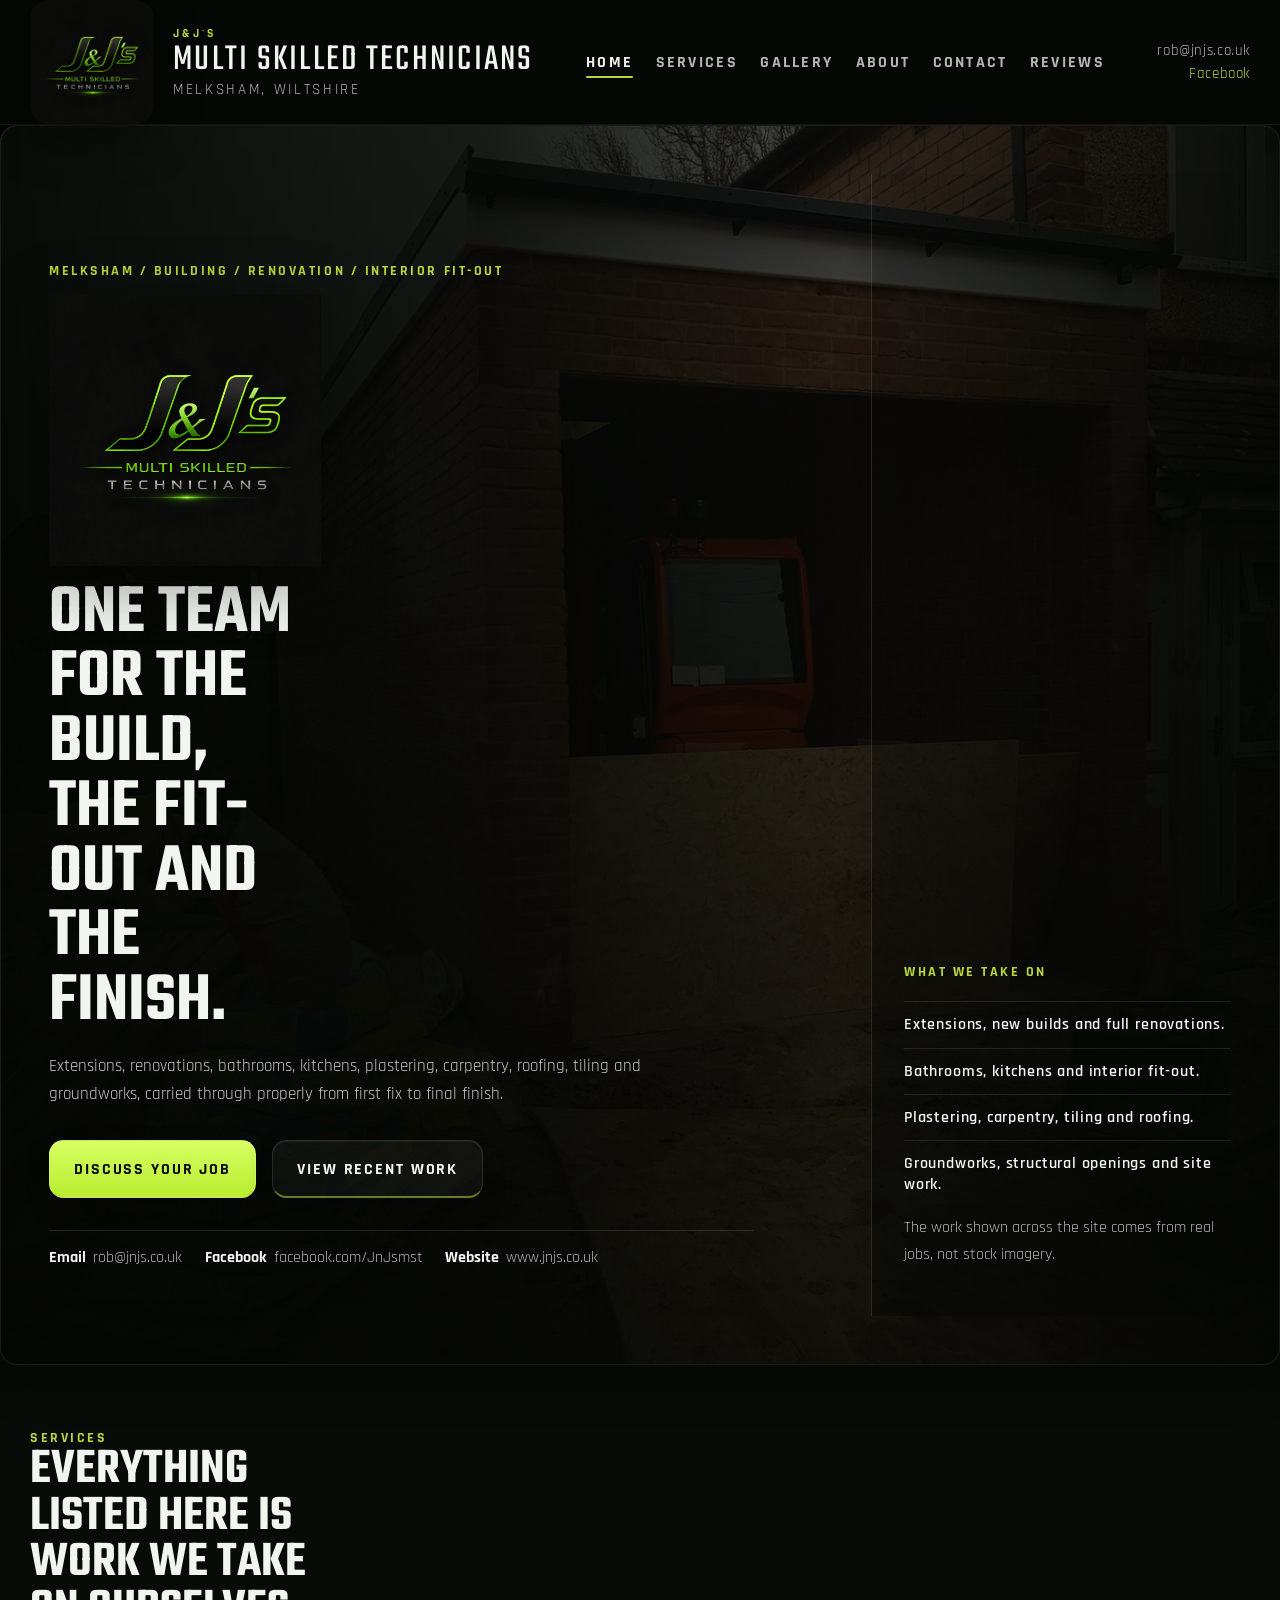
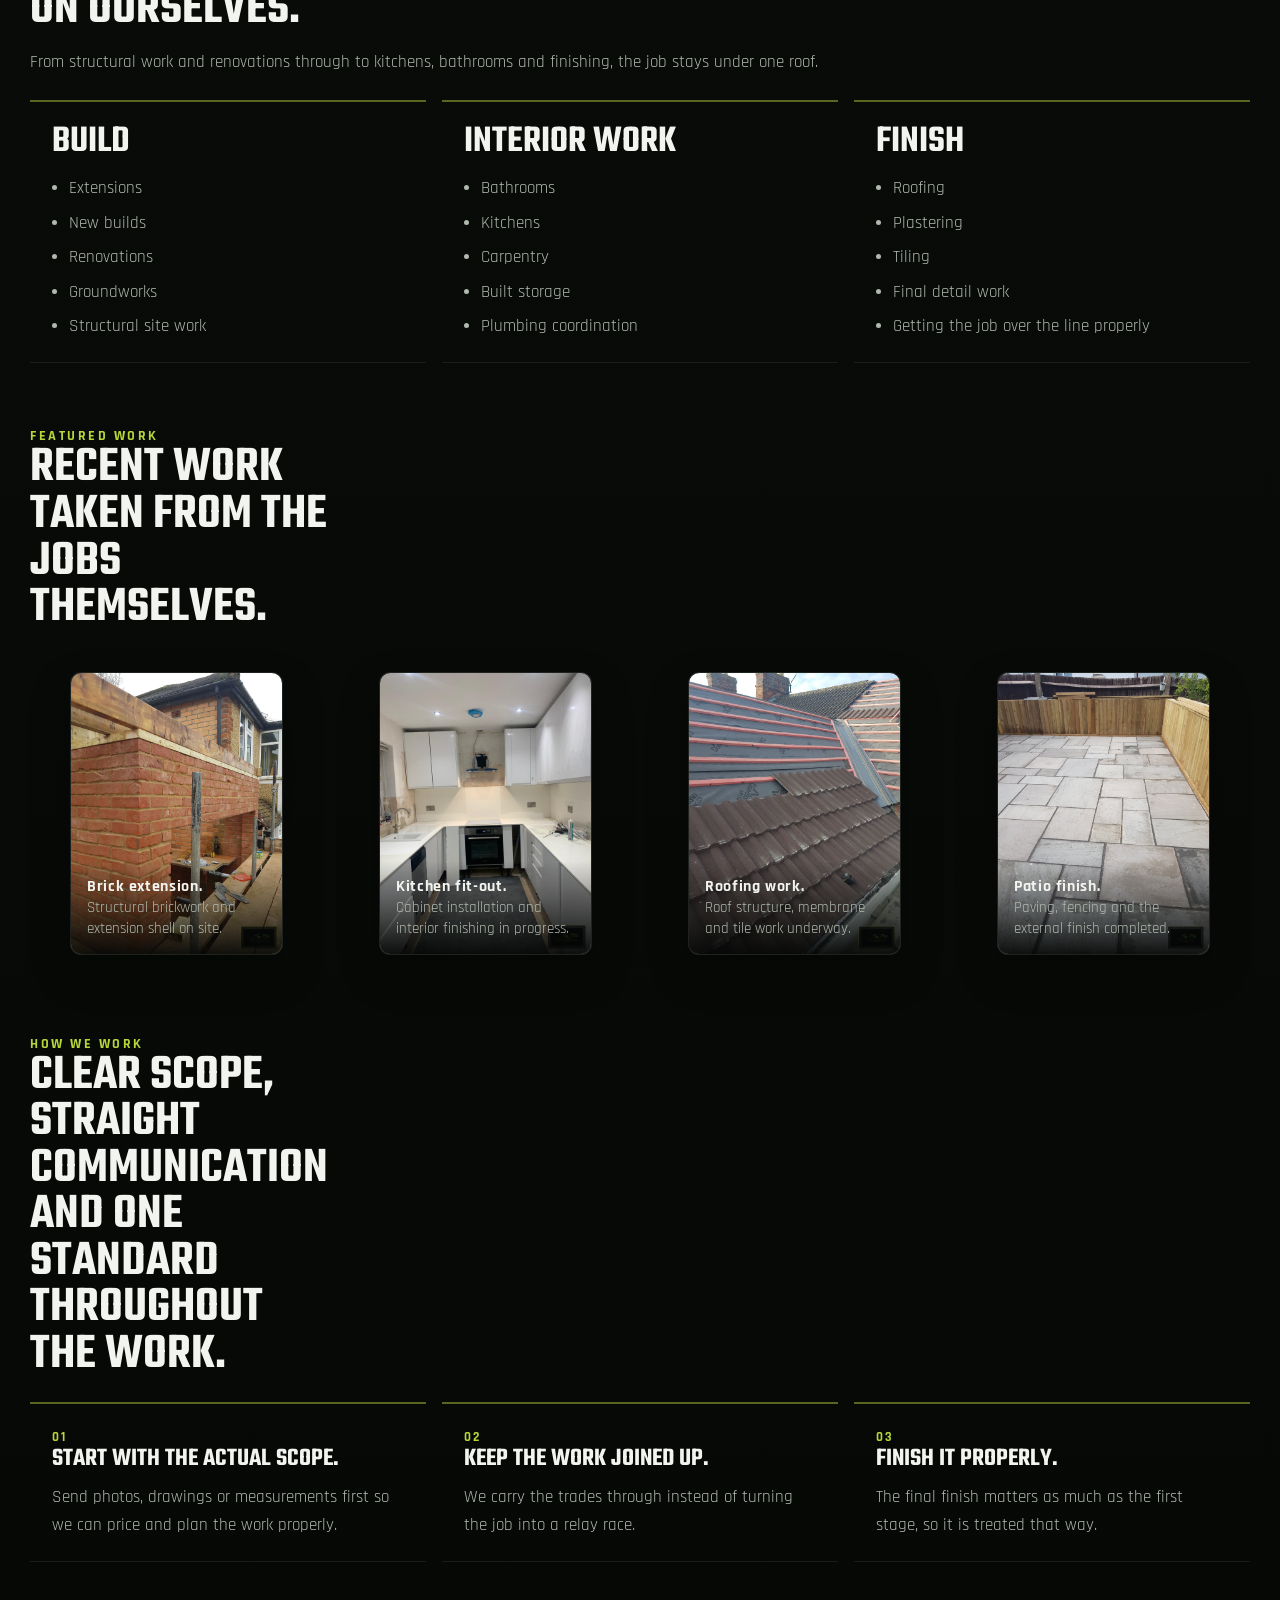
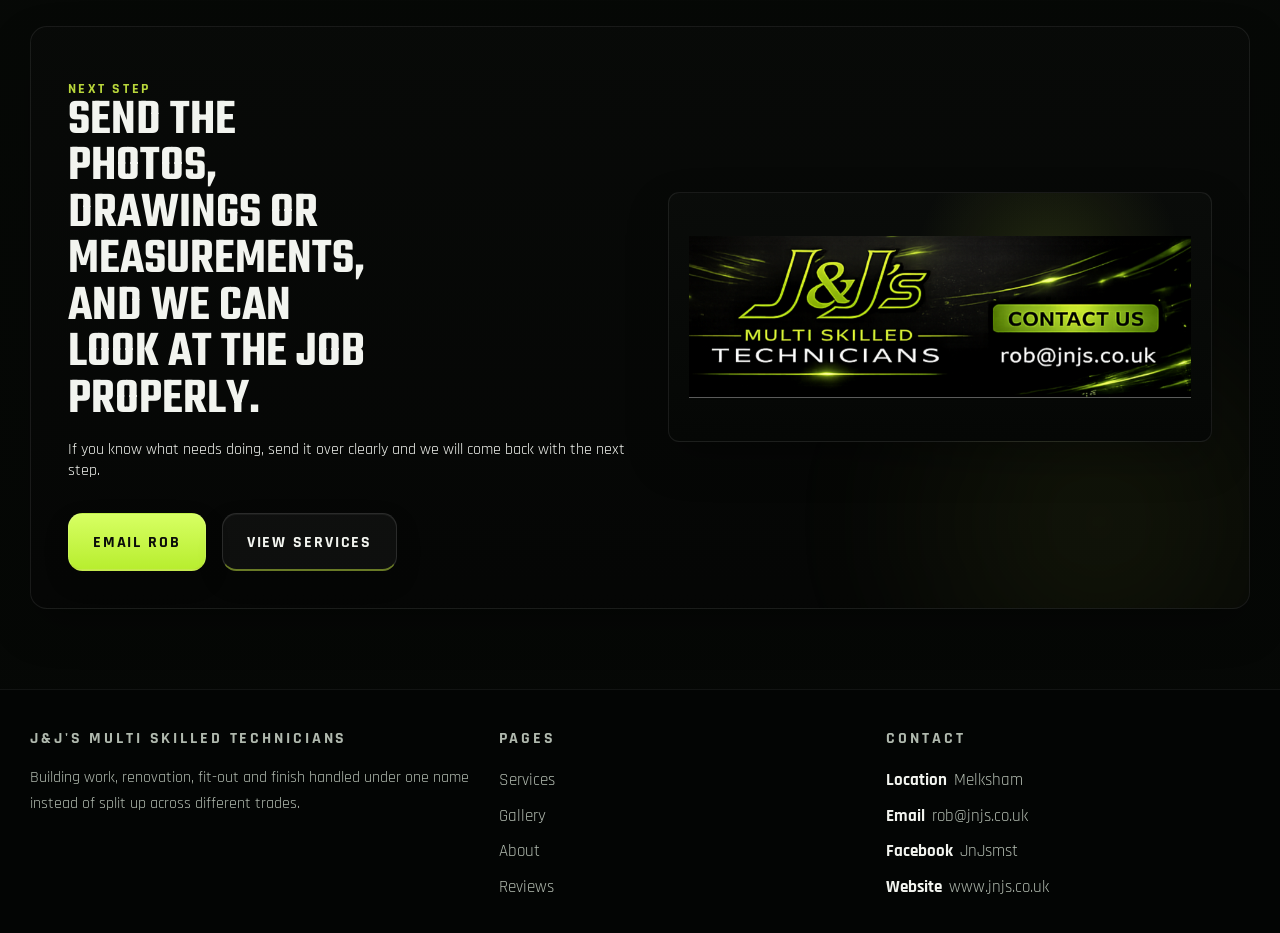
<file: index.html>
<!DOCTYPE html>
<html lang="en">
<head>
  <meta charset="UTF-8">
  <meta name="viewport" content="width=device-width, initial-scale=1.0">
  <title>J&amp;J&apos;s Multi Skilled Technicians | Building, Renovation &amp; Fit-Out</title>
  <meta
    name="description"
    content="J&amp;J&apos;s Multi Skilled Technicians handles extensions, renovations, roofing, plastering, bathrooms, kitchens, carpentry, plumbing, tiling and groundworks."
  >
  <link rel="preconnect" href="https://fonts.googleapis.com">
  <link rel="preconnect" href="https://fonts.gstatic.com" crossorigin>
  <link
    href="https://fonts.googleapis.com/css2?family=Rajdhani:wght@400;500;600;700&family=Teko:wght@400;500;600;700&display=swap"
    rel="stylesheet"
  >
  <link rel="icon" href="assets/J$Js logo.png">
  <link rel="stylesheet" href="styles.css">
</head>
<body data-page="home">
  <header class="site-header">
    <div class="site-header__inner">
      <a class="brand" href="index.html" aria-label="J&amp;J&apos;s home">
        <span class="brand__mark">
          <img src="assets/J$Js logo.png" alt="J&amp;J&apos;s Multi Skilled Technicians logo">
        </span>
        <span class="brand__copy">
          <span class="brand__eyebrow">J&amp;J&apos;s</span>
          <span class="brand__title">Multi Skilled Technicians</span>
          <span class="brand__meta">Melksham, Wiltshire</span>
        </span>
      </a>

      <button class="nav-toggle js-nav-toggle" type="button" aria-expanded="false" aria-label="Open navigation">
        Menu
      </button>

      <nav class="site-nav js-site-nav" aria-label="Primary navigation">
        <a class="is-active" href="index.html">Home</a>
        <a href="services.html">Services</a>
        <a href="gallery.html">Gallery</a>
        <a href="about.html">About</a>
        <a href="contact.html">Contact</a>
        <a href="reviews.html">Reviews</a>
      </nav>

      <div class="header-links">
        <a href="mailto:rob@jnjs.co.uk">rob@jnjs.co.uk</a>
        <a href="https://www.facebook.com/JnJsmst" target="_blank" rel="noreferrer">Facebook</a>
      </div>
    </div>
  </header>

  <main class="page-shell">
    <section class="hero-home">
      <div class="hero-home__media" aria-hidden="true">
        <img src="assets/branded-work/extension-shell.jpg" alt="">
      </div>
      <div class="hero-home__shade" aria-hidden="true"></div>

      <div class="hero-copy" data-reveal>
        <p class="eyebrow">Melksham / building / renovation / interior fit-out</p>
        <div class="hero-lockup" aria-hidden="true">
          <img src="assets/J$Js logo.png" alt="">
        </div>
        <h1>One team for the build, the fit-out and the finish.</h1>
        <p class="lead">
          Extensions, renovations, bathrooms, kitchens, plastering, carpentry, roofing, tiling
          and groundworks, carried through properly from first fix to final finish.
        </p>

        <div class="button-row">
          <a class="button button--solid" href="contact.html">Discuss Your Job</a>
          <a class="button button--ghost" href="gallery.html">View Recent Work</a>
        </div>

        <ul class="detail-list detail-list--inline">
          <li><strong>Email</strong><a href="mailto:rob@jnjs.co.uk">rob@jnjs.co.uk</a></li>
          <li><strong>Facebook</strong><a href="https://www.facebook.com/JnJsmst" target="_blank" rel="noreferrer">facebook.com/JnJsmst</a></li>
          <li><strong>Website</strong><a href="https://www.jnjs.co.uk/" target="_blank" rel="noreferrer">www.jnjs.co.uk</a></li>
        </ul>
      </div>

      <aside class="hero-home__aside" data-reveal>
        <p class="eyebrow">What We Take On</p>
        <ul class="hero-home__list">
          <li>Extensions, new builds and full renovations.</li>
          <li>Bathrooms, kitchens and interior fit-out.</li>
          <li>Plastering, carpentry, tiling and roofing.</li>
          <li>Groundworks, structural openings and site work.</li>
        </ul>
        <p class="hero-home__note">The work shown across the site comes from real jobs, not stock imagery.</p>
      </aside>
    </section>

    <section class="section">
      <div class="section-heading" data-reveal>
        <p class="eyebrow">Services</p>
        <h2>Everything listed here is work we take on ourselves.</h2>
        <p class="section-copy">
          From structural work and renovations through to kitchens, bathrooms and finishing,
          the job stays under one roof.
        </p>
      </div>

      <div class="service-grid">
        <article class="service-panel" data-reveal>
          <h3>Build</h3>
          <ul>
            <li>Extensions</li>
            <li>New builds</li>
            <li>Renovations</li>
            <li>Groundworks</li>
            <li>Structural site work</li>
          </ul>
        </article>

        <article class="service-panel" data-reveal>
          <h3>Interior Work</h3>
          <ul>
            <li>Bathrooms</li>
            <li>Kitchens</li>
            <li>Carpentry</li>
            <li>Built storage</li>
            <li>Plumbing coordination</li>
          </ul>
        </article>

        <article class="service-panel" data-reveal>
          <h3>Finish</h3>
          <ul>
            <li>Roofing</li>
            <li>Plastering</li>
            <li>Tiling</li>
            <li>Final detail work</li>
            <li>Getting the job over the line properly</li>
          </ul>
        </article>
      </div>
    </section>

    <section class="section">
      <div class="section-heading" data-reveal>
        <p class="eyebrow">Featured Work</p>
        <h2>Recent work taken from the jobs themselves.</h2>
      </div>

      <div class="preview-grid">
        <figure class="image-card image-card--stamped" data-reveal>
          <img src="assets/branded-work/brick-extension.jpg" alt="Brick extension build in progress">
          <figcaption>
            <strong>Brick extension.</strong>
            <span>Structural brickwork and extension shell on site.</span>
          </figcaption>
        </figure>

        <figure class="image-card image-card--stamped" data-reveal>
          <img src="assets/branded-work/kitchen-fitout.jpg" alt="Kitchen fit-out in progress">
          <figcaption>
            <strong>Kitchen fit-out.</strong>
            <span>Cabinet installation and interior finishing in progress.</span>
          </figcaption>
        </figure>

        <figure class="image-card image-card--stamped" data-reveal>
          <img src="assets/branded-work/roofing-finish.jpg" alt="Roofing work in progress">
          <figcaption>
            <strong>Roofing work.</strong>
            <span>Roof structure, membrane and tile work underway.</span>
          </figcaption>
        </figure>

        <figure class="image-card image-card--stamped" data-reveal>
          <img src="assets/branded-work/patio-finish.jpg" alt="Patio paving and fencing finish">
          <figcaption>
            <strong>Patio finish.</strong>
            <span>Paving, fencing and the external finish completed.</span>
          </figcaption>
        </figure>
      </div>
    </section>

    <section class="section">
      <div class="section-heading" data-reveal>
        <p class="eyebrow">How We Work</p>
        <h2>Clear scope, straight communication and one standard throughout the work.</h2>
      </div>

      <div class="process-grid">
        <article class="process-card" data-reveal>
          <span>01</span>
          <h4>Start with the actual scope.</h4>
          <p>Send photos, drawings or measurements first so we can price and plan the work properly.</p>
        </article>

        <article class="process-card" data-reveal>
          <span>02</span>
          <h4>Keep the work joined up.</h4>
          <p>We carry the trades through instead of turning the job into a relay race.</p>
        </article>

        <article class="process-card" data-reveal>
          <span>03</span>
          <h4>Finish it properly.</h4>
          <p>The final finish matters as much as the first stage, so it is treated that way.</p>
        </article>
      </div>
    </section>

    <section class="section">
      <div class="cta-panel">
        <div class="cta-panel__copy" data-reveal>
          <p class="eyebrow">Next Step</p>
          <h2>Send the photos, drawings or measurements, and we can look at the job properly.</h2>
          <p>
            If you know what needs doing, send it over clearly and we will come back with the next step.
          </p>
          <div class="button-row">
            <a class="button button--solid" href="mailto:rob@jnjs.co.uk">Email Rob</a>
            <a class="button button--ghost" href="services.html">View Services</a>
          </div>
        </div>

        <div class="cta-panel__media media-banner brand-banner" data-reveal>
          <img src="assets/new b.png" alt="J&amp;J&apos;s contact banner">
        </div>
      </div>
    </section>
  </main>

  <footer class="site-footer">
    <div class="site-footer__inner">
      <div>
        <p class="eyebrow">J&amp;J&apos;s Multi Skilled Technicians</p>
        <p>
          Building work, renovation, fit-out and finish handled under one name instead of split up
          across different trades.
        </p>
      </div>

      <div>
        <p class="eyebrow">Pages</p>
        <ul class="footer-list">
          <li><a href="services.html">Services</a></li>
          <li><a href="gallery.html">Gallery</a></li>
          <li><a href="about.html">About</a></li>
          <li><a href="reviews.html">Reviews</a></li>
        </ul>
      </div>

      <div>
        <p class="eyebrow">Contact</p>
        <ul class="footer-list">
          <li><span><strong>Location</strong>Melksham</span></li>
          <li><a href="mailto:rob@jnjs.co.uk"><strong>Email</strong>rob@jnjs.co.uk</a></li>
          <li><a href="https://www.facebook.com/JnJsmst" target="_blank" rel="noreferrer"><strong>Facebook</strong>JnJsmst</a></li>
          <li><a href="https://www.jnjs.co.uk/" target="_blank" rel="noreferrer"><strong>Website</strong>www.jnjs.co.uk</a></li>
        </ul>
      </div>
    </div>
  </footer>

  <script src="script.js" defer></script>
</body>
</html>
</file>
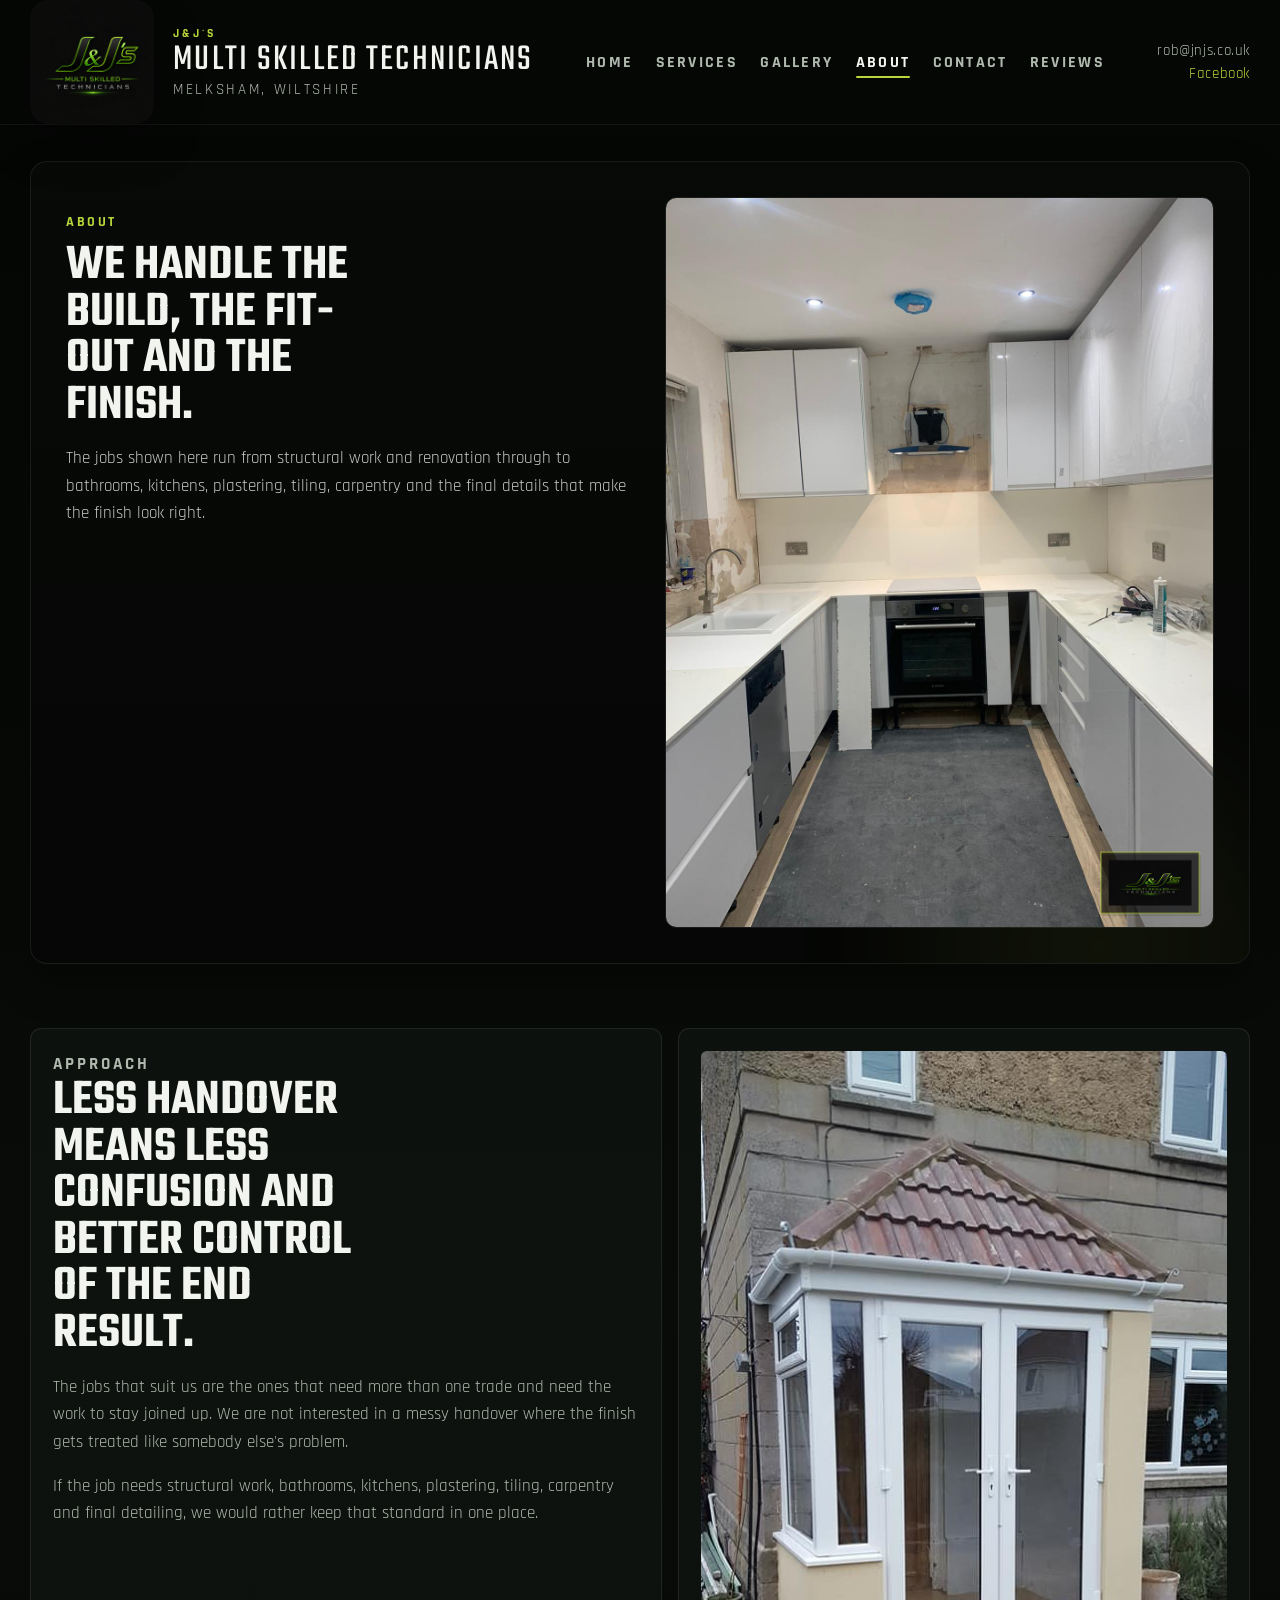
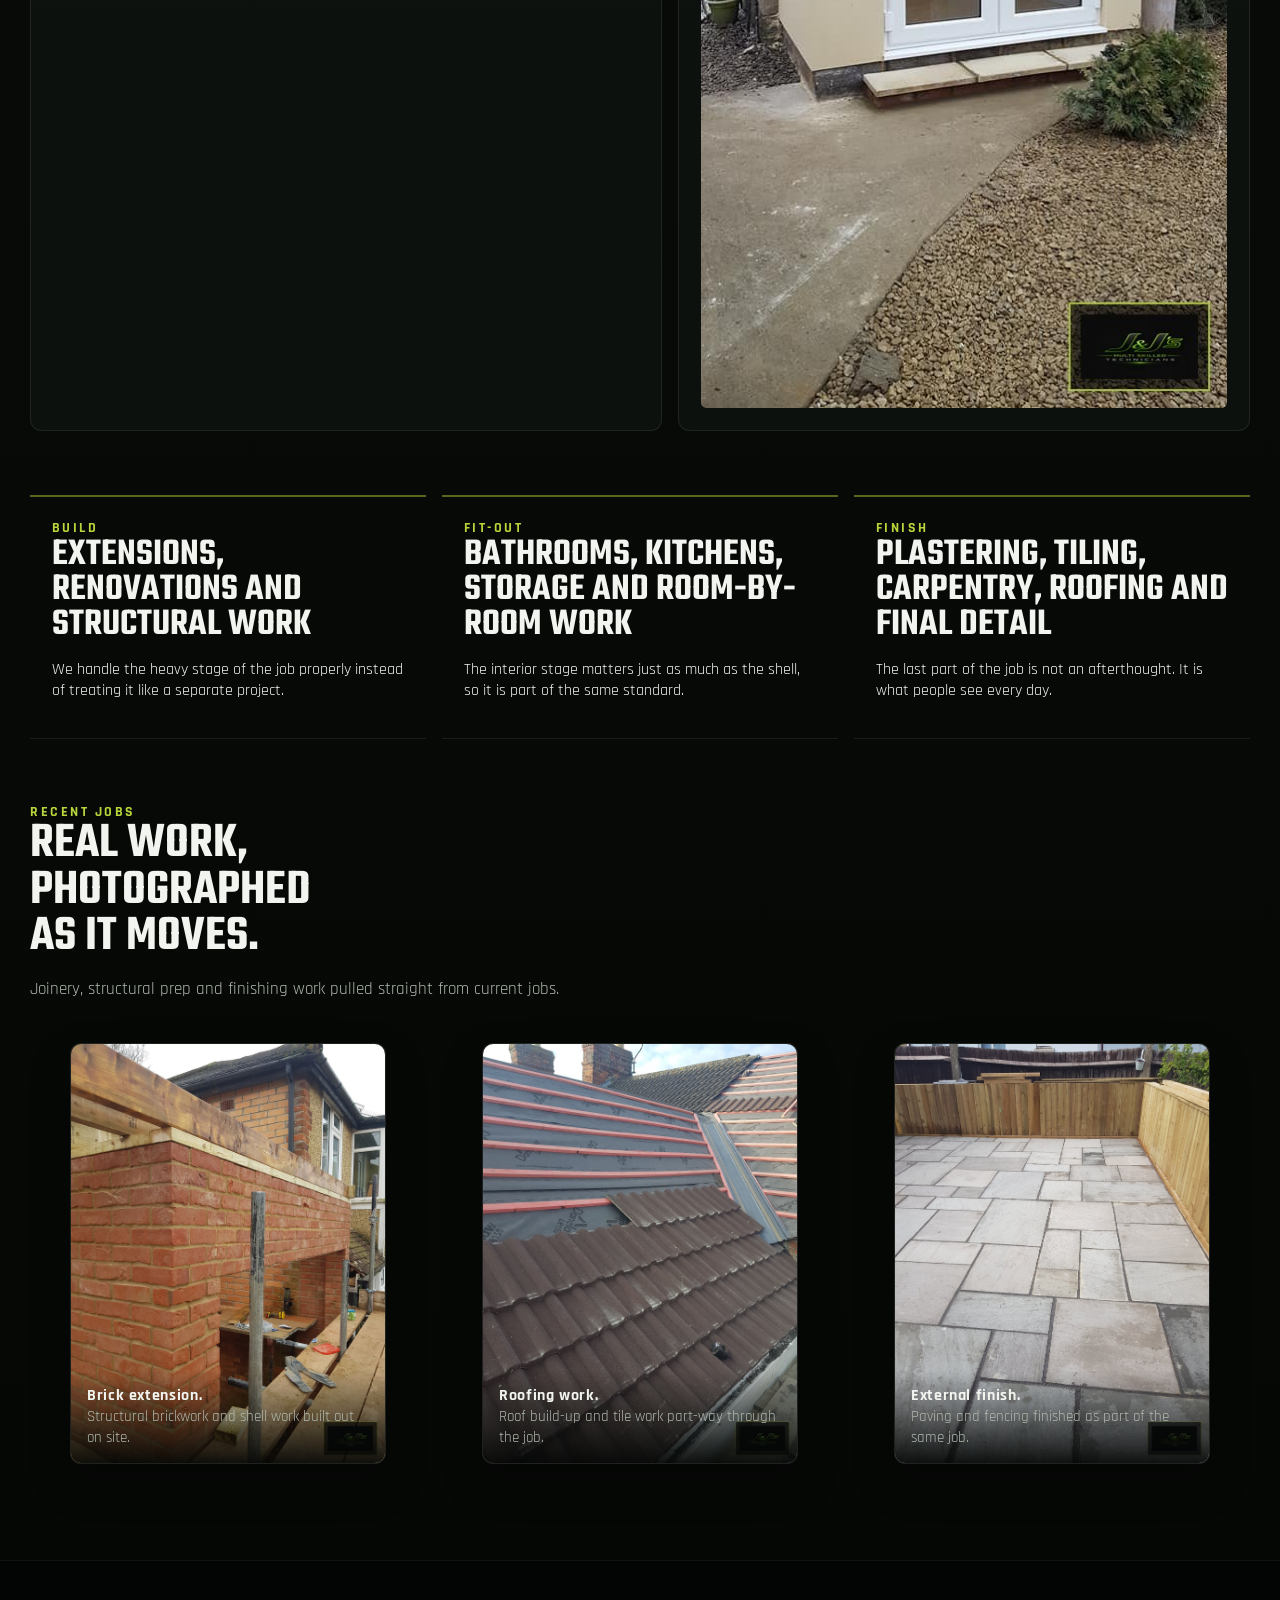
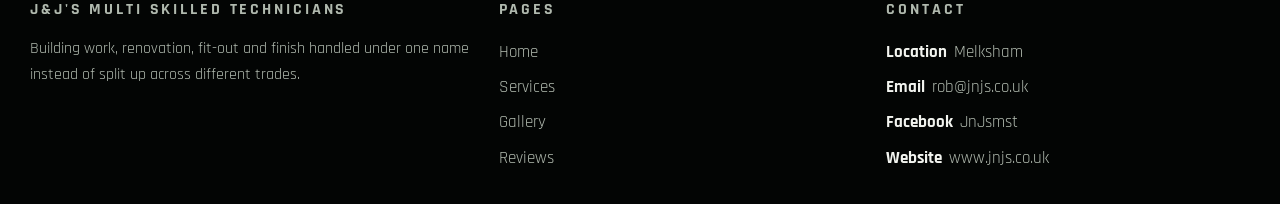
<file: about.html>
<!DOCTYPE html>
<html lang="en">
<head>
  <meta charset="UTF-8">
  <meta name="viewport" content="width=device-width, initial-scale=1.0">
  <title>About | J&amp;J&apos;s Multi Skilled Technicians</title>
  <meta
    name="description"
    content="Learn how J&amp;J&apos;s Multi Skilled Technicians approaches building work, renovation, interior fit-out and final finish."
  >
  <link rel="preconnect" href="https://fonts.googleapis.com">
  <link rel="preconnect" href="https://fonts.gstatic.com" crossorigin>
  <link
    href="https://fonts.googleapis.com/css2?family=Rajdhani:wght@400;500;600;700&family=Teko:wght@400;500;600;700&display=swap"
    rel="stylesheet"
  >
  <link rel="icon" href="assets/J$Js logo.png">
  <link rel="stylesheet" href="styles.css">
</head>
<body data-page="about">
  <header class="site-header">
    <div class="site-header__inner">
      <a class="brand" href="index.html" aria-label="J&amp;J&apos;s home">
        <span class="brand__mark">
          <img src="assets/J$Js logo.png" alt="J&amp;J&apos;s Multi Skilled Technicians logo">
        </span>
        <span class="brand__copy">
          <span class="brand__eyebrow">J&amp;J&apos;s</span>
          <span class="brand__title">Multi Skilled Technicians</span>
          <span class="brand__meta">Melksham, Wiltshire</span>
        </span>
      </a>
      <button class="nav-toggle js-nav-toggle" type="button" aria-expanded="false" aria-label="Open navigation">Menu</button>
      <nav class="site-nav js-site-nav" aria-label="Primary navigation">
        <a href="index.html">Home</a>
        <a href="services.html">Services</a>
        <a href="gallery.html">Gallery</a>
        <a class="is-active" href="about.html">About</a>
        <a href="contact.html">Contact</a>
        <a href="reviews.html">Reviews</a>
      </nav>
      <div class="header-links">
        <a href="mailto:rob@jnjs.co.uk">rob@jnjs.co.uk</a>
        <a href="https://www.facebook.com/JnJsmst" target="_blank" rel="noreferrer">Facebook</a>
      </div>
    </div>
  </header>

  <main class="page-shell">
    <section class="page-hero">
      <div class="page-hero__copy" data-reveal>
        <p class="eyebrow">About</p>
        <h1>We handle the build, the fit-out and the finish.</h1>
        <p class="lead">The jobs shown here run from structural work and renovation through to bathrooms, kitchens, plastering, tiling, carpentry and the final details that make the finish look right.</p>
      </div>
      <div class="page-hero__media work-frame work-frame--stamped" data-reveal>
        <img src="assets/branded-work/kitchen-fitout.jpg" alt="Kitchen fit-out in progress">
      </div>
    </section>

    <section class="section">
      <div class="split-grid">
        <div class="split-copy" data-reveal>
          <p class="eyebrow">Approach</p>
          <h2>Less handover means less confusion and better control of the end result.</h2>
          <p>The jobs that suit us are the ones that need more than one trade and need the work to stay joined up. We are not interested in a messy handover where the finish gets treated like somebody else&apos;s problem.</p>
          <p>If the job needs structural work, bathrooms, kitchens, plastering, tiling, carpentry and final detailing, we would rather keep that standard in one place.</p>
        </div>
        <div class="split-media work-frame work-frame--stamped" data-reveal>
          <img src="assets/branded-work/porch-finish.jpg" alt="Finished porch extension">
        </div>
      </div>
    </section>

    <section class="section">
      <div class="info-grid">
        <article class="info-panel" data-reveal>
          <p class="eyebrow">Build</p>
          <h3>Extensions, renovations and structural work</h3>
          <p>We handle the heavy stage of the job properly instead of treating it like a separate project.</p>
        </article>
        <article class="info-panel" data-reveal>
          <p class="eyebrow">Fit-Out</p>
          <h3>Bathrooms, kitchens, storage and room-by-room work</h3>
          <p>The interior stage matters just as much as the shell, so it is part of the same standard.</p>
        </article>
        <article class="info-panel" data-reveal>
          <p class="eyebrow">Finish</p>
          <h3>Plastering, tiling, carpentry, roofing and final detail</h3>
          <p>The last part of the job is not an afterthought. It is what people see every day.</p>
        </article>
      </div>
    </section>

    <section class="section">
      <div class="section-heading" data-reveal>
        <p class="eyebrow">Recent Jobs</p>
        <h2>Real work, photographed as it moves.</h2>
        <p class="section-copy">Joinery, structural prep and finishing work pulled straight from current jobs.</p>
      </div>
      <div class="preview-grid preview-grid--three">
        <figure class="image-card image-card--stamped" data-reveal>
          <img src="assets/branded-work/brick-extension.jpg" alt="Brick extension build in progress">
          <figcaption><strong>Brick extension.</strong><span>Structural brickwork and shell work built out on site.</span></figcaption>
        </figure>
        <figure class="image-card image-card--stamped" data-reveal>
          <img src="assets/branded-work/roofing-finish.jpg" alt="Roofing work in progress">
          <figcaption><strong>Roofing work.</strong><span>Roof build-up and tile work part-way through the job.</span></figcaption>
        </figure>
        <figure class="image-card image-card--stamped" data-reveal>
          <img src="assets/branded-work/patio-finish.jpg" alt="Patio paving and fencing finish">
          <figcaption><strong>External finish.</strong><span>Paving and fencing finished as part of the same job.</span></figcaption>
        </figure>
      </div>
    </section>
  </main>

  <footer class="site-footer">
    <div class="site-footer__inner">
      <div>
        <p class="eyebrow">J&amp;J&apos;s Multi Skilled Technicians</p>
        <p>Building work, renovation, fit-out and finish handled under one name instead of split up across different trades.</p>
      </div>
      <div>
        <p class="eyebrow">Pages</p>
        <ul class="footer-list">
          <li><a href="index.html">Home</a></li>
          <li><a href="services.html">Services</a></li>
          <li><a href="gallery.html">Gallery</a></li>
          <li><a href="reviews.html">Reviews</a></li>
        </ul>
      </div>
      <div>
        <p class="eyebrow">Contact</p>
        <ul class="footer-list">
          <li><span><strong>Location</strong>Melksham</span></li>
          <li><a href="mailto:rob@jnjs.co.uk"><strong>Email</strong>rob@jnjs.co.uk</a></li>
          <li><a href="https://www.facebook.com/JnJsmst" target="_blank" rel="noreferrer"><strong>Facebook</strong>JnJsmst</a></li>
          <li><a href="https://www.jnjs.co.uk/" target="_blank" rel="noreferrer"><strong>Website</strong>www.jnjs.co.uk</a></li>
        </ul>
      </div>
    </div>
  </footer>

  <script src="script.js" defer></script>
</body>
</html>
</file>
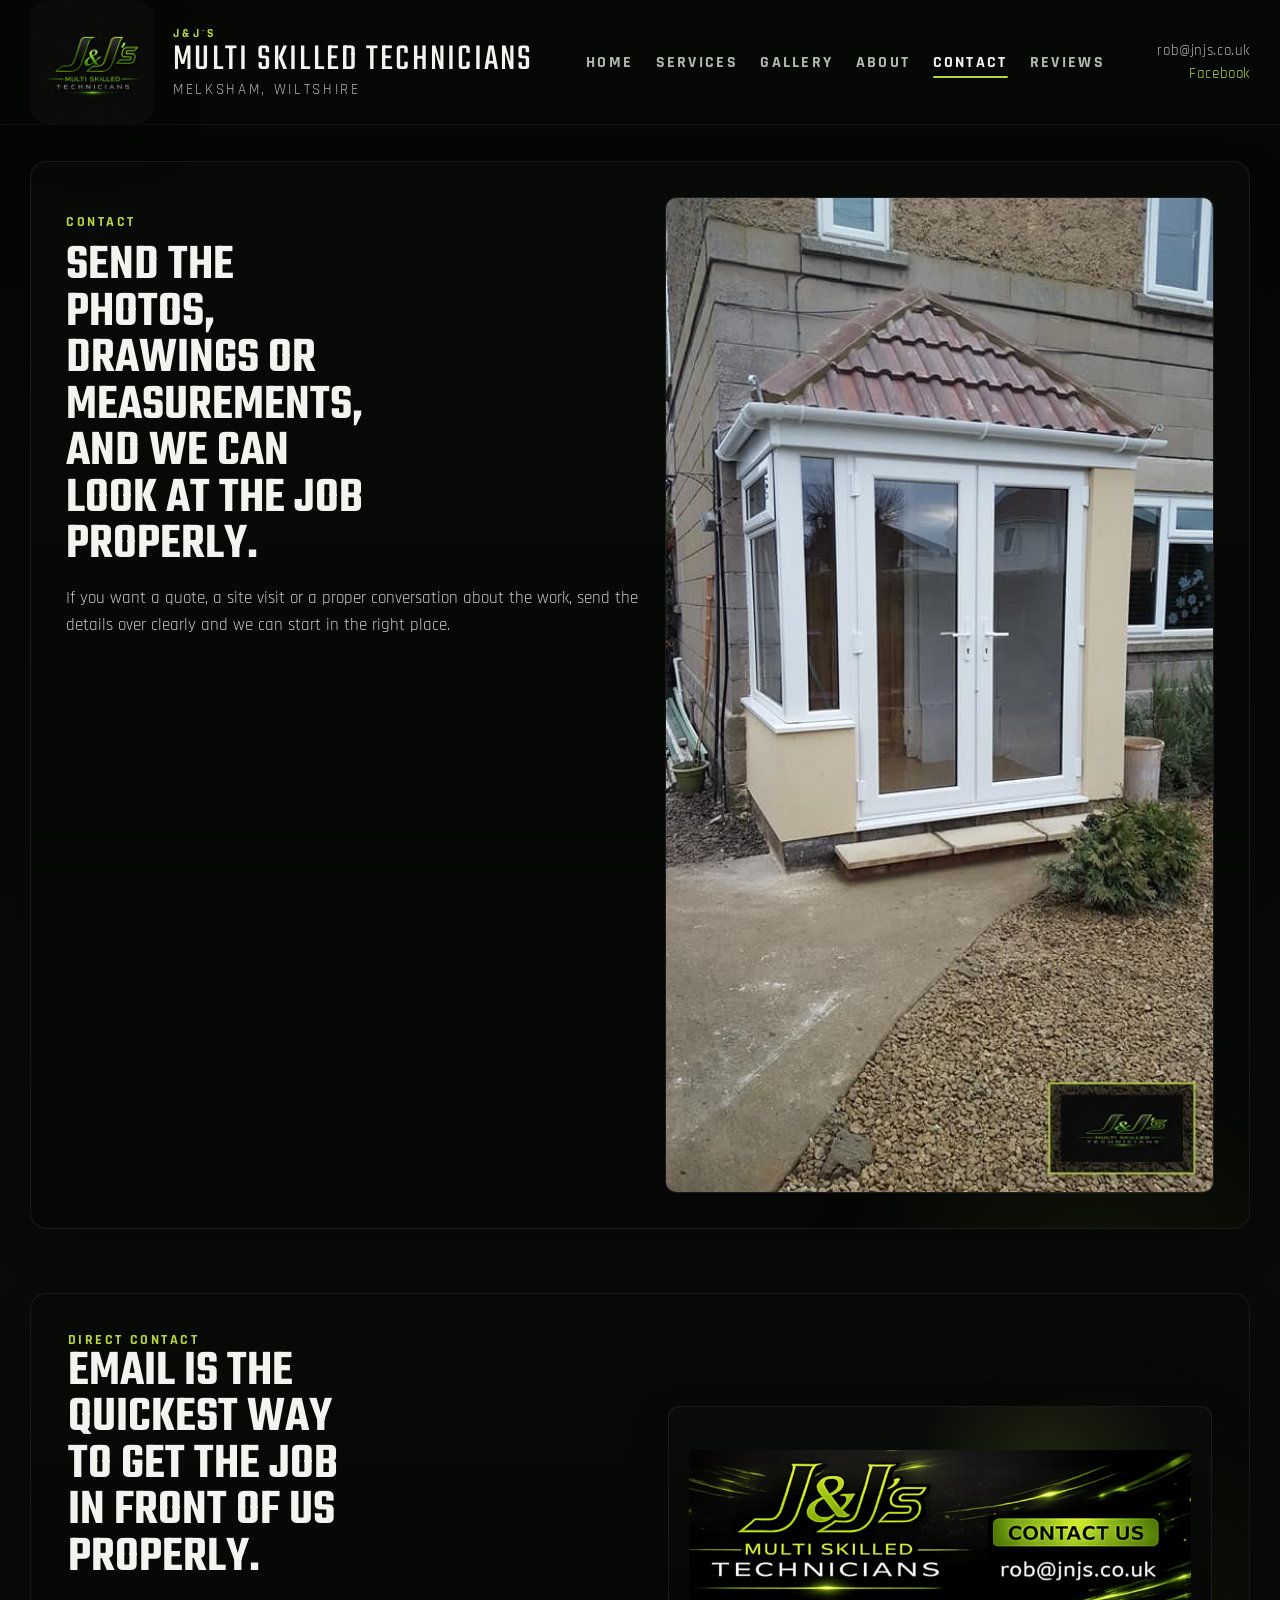
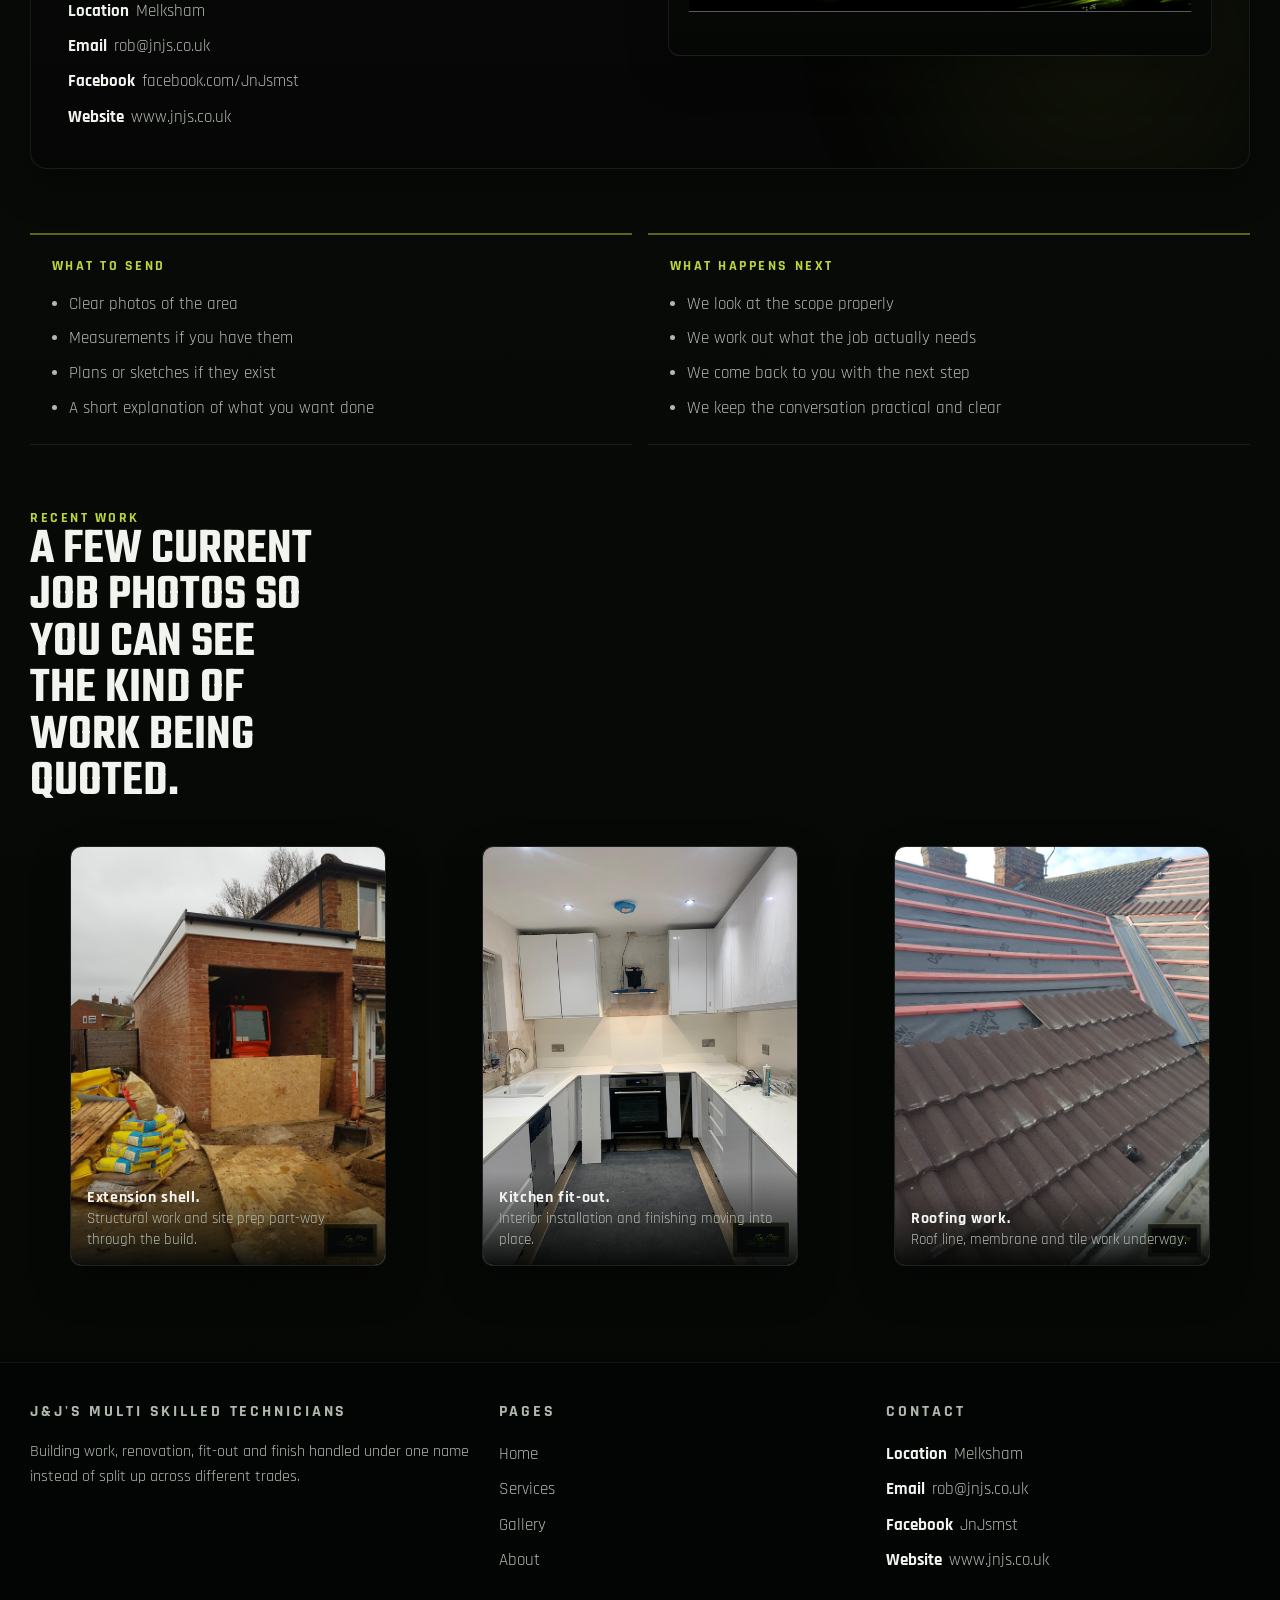
<file: contact.html>
<!DOCTYPE html>
<html lang="en">
<head>
  <meta charset="UTF-8">
  <meta name="viewport" content="width=device-width, initial-scale=1.0">
  <title>Contact | J&amp;J&apos;s Multi Skilled Technicians</title>
  <meta
    name="description"
    content="Contact J&amp;J&apos;s Multi Skilled Technicians in Melksham for quotes, site visits and building work enquiries."
  >
  <link rel="preconnect" href="https://fonts.googleapis.com">
  <link rel="preconnect" href="https://fonts.gstatic.com" crossorigin>
  <link
    href="https://fonts.googleapis.com/css2?family=Rajdhani:wght@400;500;600;700&family=Teko:wght@400;500;600;700&display=swap"
    rel="stylesheet"
  >
  <link rel="icon" href="assets/J$Js logo.png">
  <link rel="stylesheet" href="styles.css">
</head>
<body data-page="contact">
  <header class="site-header">
    <div class="site-header__inner">
      <a class="brand" href="index.html" aria-label="J&amp;J&apos;s home">
        <span class="brand__mark">
          <img src="assets/J$Js logo.png" alt="J&amp;J&apos;s Multi Skilled Technicians logo">
        </span>
        <span class="brand__copy">
          <span class="brand__eyebrow">J&amp;J&apos;s</span>
          <span class="brand__title">Multi Skilled Technicians</span>
          <span class="brand__meta">Melksham, Wiltshire</span>
        </span>
      </a>
      <button class="nav-toggle js-nav-toggle" type="button" aria-expanded="false" aria-label="Open navigation">Menu</button>
      <nav class="site-nav js-site-nav" aria-label="Primary navigation">
        <a href="index.html">Home</a>
        <a href="services.html">Services</a>
        <a href="gallery.html">Gallery</a>
        <a href="about.html">About</a>
        <a class="is-active" href="contact.html">Contact</a>
        <a href="reviews.html">Reviews</a>
      </nav>
      <div class="header-links">
        <a href="mailto:rob@jnjs.co.uk">rob@jnjs.co.uk</a>
        <a href="https://www.facebook.com/JnJsmst" target="_blank" rel="noreferrer">Facebook</a>
      </div>
    </div>
  </header>

  <main class="page-shell">
    <section class="page-hero">
      <div class="page-hero__copy" data-reveal>
        <p class="eyebrow">Contact</p>
        <h1>Send the photos, drawings or measurements, and we can look at the job properly.</h1>
        <p class="lead">If you want a quote, a site visit or a proper conversation about the work, send the details over clearly and we can start in the right place.</p>
      </div>
      <div class="page-hero__media work-frame work-frame--stamped" data-reveal>
        <img src="assets/branded-work/porch-finish.jpg" alt="Finished porch extension">
      </div>
    </section>

    <section class="section">
      <div class="contact-panel">
        <div class="contact-panel__copy" data-reveal>
          <p class="eyebrow">Direct Contact</p>
          <h2>Email is the quickest way to get the job in front of us properly.</h2>
          <ul class="contact-list">
            <li><span><strong>Location</strong>Melksham</span></li>
            <li><a href="mailto:rob@jnjs.co.uk"><strong>Email</strong>rob@jnjs.co.uk</a></li>
            <li><a href="https://www.facebook.com/JnJsmst" target="_blank" rel="noreferrer"><strong>Facebook</strong>facebook.com/JnJsmst</a></li>
            <li><a href="https://www.jnjs.co.uk/" target="_blank" rel="noreferrer"><strong>Website</strong>www.jnjs.co.uk</a></li>
          </ul>
        </div>
        <div class="contact-panel__media media-banner brand-banner" data-reveal>
          <img src="assets/new b.png" alt="J&amp;J&apos;s contact banner">
        </div>
      </div>
    </section>

    <section class="section">
      <div class="contact-grid reviews-grid">
        <article class="info-panel" data-reveal>
          <p class="eyebrow">What To Send</p>
          <ul class="note-list">
            <li>Clear photos of the area</li>
            <li>Measurements if you have them</li>
            <li>Plans or sketches if they exist</li>
            <li>A short explanation of what you want done</li>
          </ul>
        </article>
        <article class="info-panel" data-reveal>
          <p class="eyebrow">What Happens Next</p>
          <ul class="note-list">
            <li>We look at the scope properly</li>
            <li>We work out what the job actually needs</li>
            <li>We come back to you with the next step</li>
            <li>We keep the conversation practical and clear</li>
          </ul>
        </article>
      </div>
    </section>

    <section class="section">
      <div class="section-heading" data-reveal>
        <p class="eyebrow">Recent Work</p>
        <h2>A few current job photos so you can see the kind of work being quoted.</h2>
      </div>
      <div class="preview-grid preview-grid--three">
        <figure class="image-card image-card--stamped" data-reveal>
          <img src="assets/branded-work/extension-shell.jpg" alt="Extension shell under construction">
          <figcaption><strong>Extension shell.</strong><span>Structural work and site prep part-way through the build.</span></figcaption>
        </figure>
        <figure class="image-card image-card--stamped" data-reveal>
          <img src="assets/branded-work/kitchen-fitout.jpg" alt="Kitchen fit-out in progress">
          <figcaption><strong>Kitchen fit-out.</strong><span>Interior installation and finishing moving into place.</span></figcaption>
        </figure>
        <figure class="image-card image-card--stamped" data-reveal>
          <img src="assets/branded-work/roofing-finish.jpg" alt="Roofing work in progress">
          <figcaption><strong>Roofing work.</strong><span>Roof line, membrane and tile work underway.</span></figcaption>
        </figure>
      </div>
    </section>
  </main>

  <footer class="site-footer">
    <div class="site-footer__inner">
      <div>
        <p class="eyebrow">J&amp;J&apos;s Multi Skilled Technicians</p>
        <p>Building work, renovation, fit-out and finish handled under one name instead of split up across different trades.</p>
      </div>
      <div>
        <p class="eyebrow">Pages</p>
        <ul class="footer-list">
          <li><a href="index.html">Home</a></li>
          <li><a href="services.html">Services</a></li>
          <li><a href="gallery.html">Gallery</a></li>
          <li><a href="about.html">About</a></li>
        </ul>
      </div>
      <div>
        <p class="eyebrow">Contact</p>
        <ul class="footer-list">
          <li><span><strong>Location</strong>Melksham</span></li>
          <li><a href="mailto:rob@jnjs.co.uk"><strong>Email</strong>rob@jnjs.co.uk</a></li>
          <li><a href="https://www.facebook.com/JnJsmst" target="_blank" rel="noreferrer"><strong>Facebook</strong>JnJsmst</a></li>
          <li><a href="https://www.jnjs.co.uk/" target="_blank" rel="noreferrer"><strong>Website</strong>www.jnjs.co.uk</a></li>
        </ul>
      </div>
    </div>
  </footer>

  <script src="script.js" defer></script>
</body>
</html>
</file>
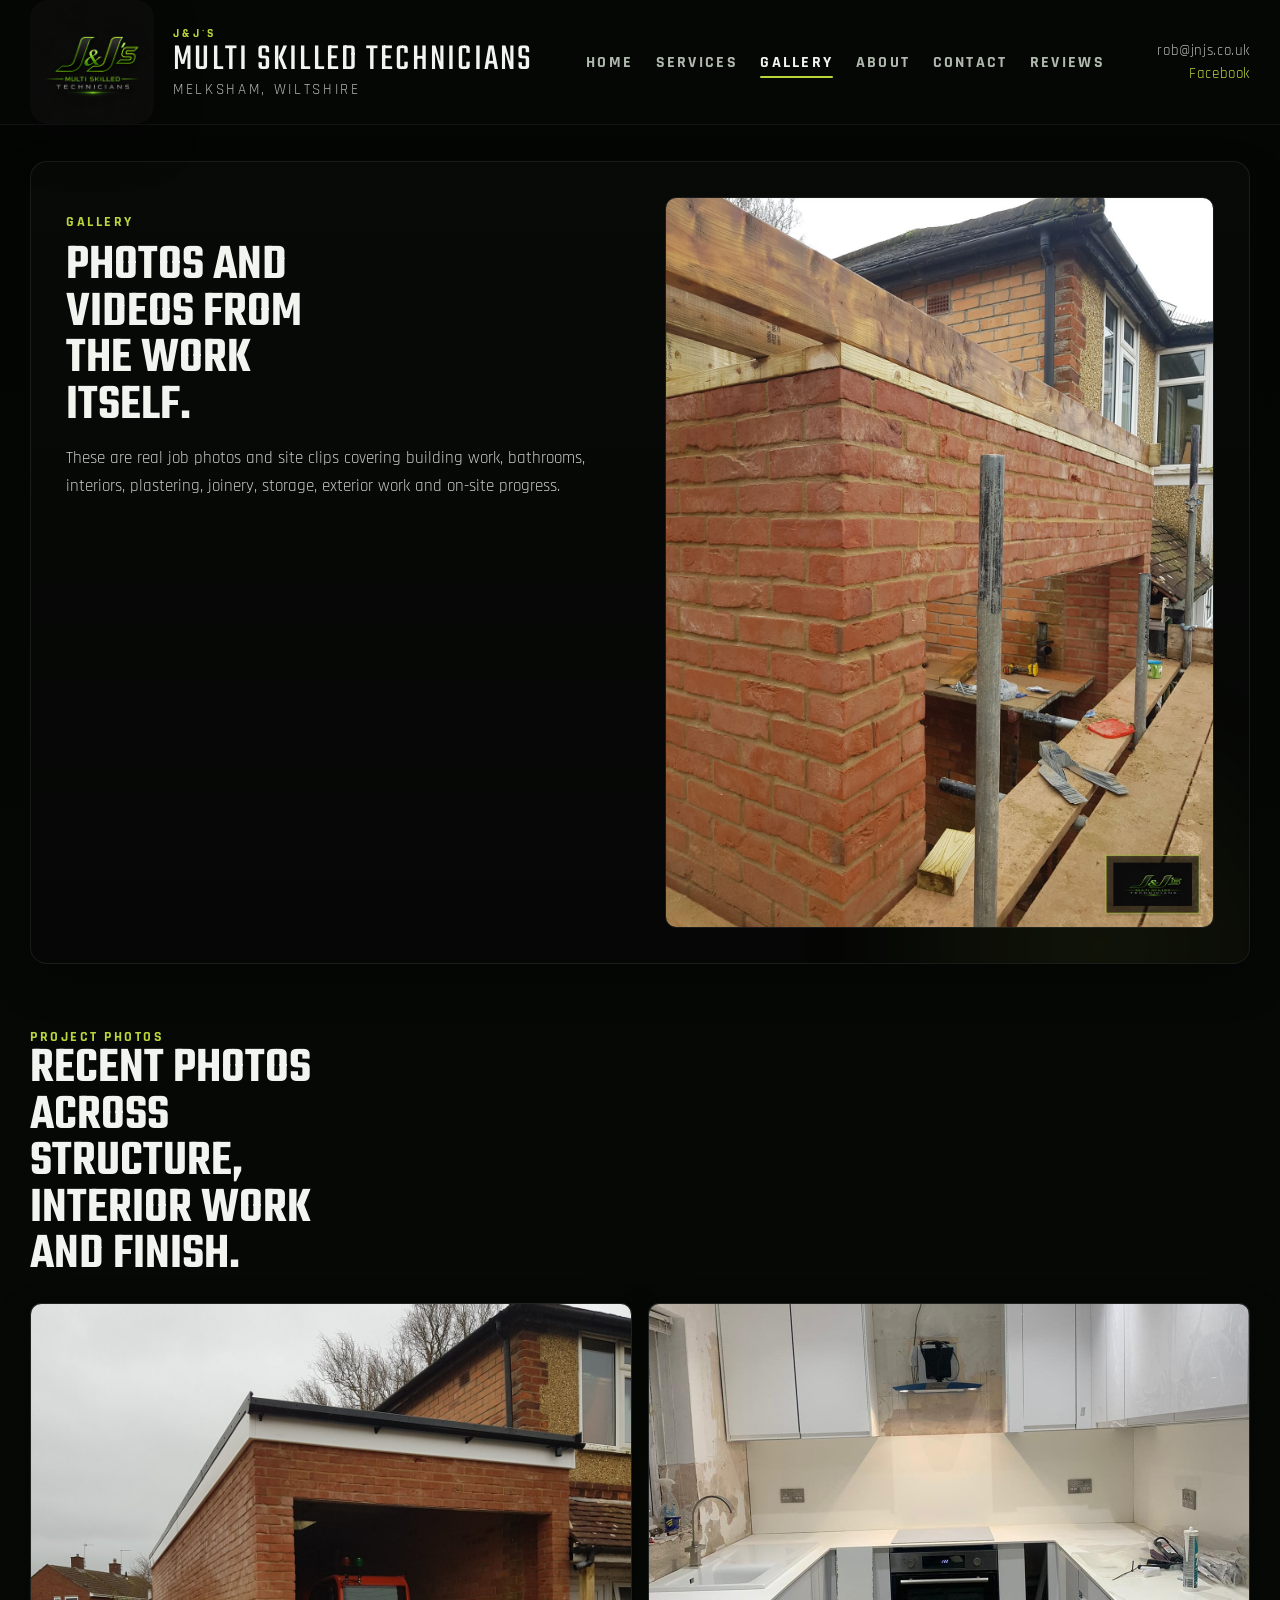
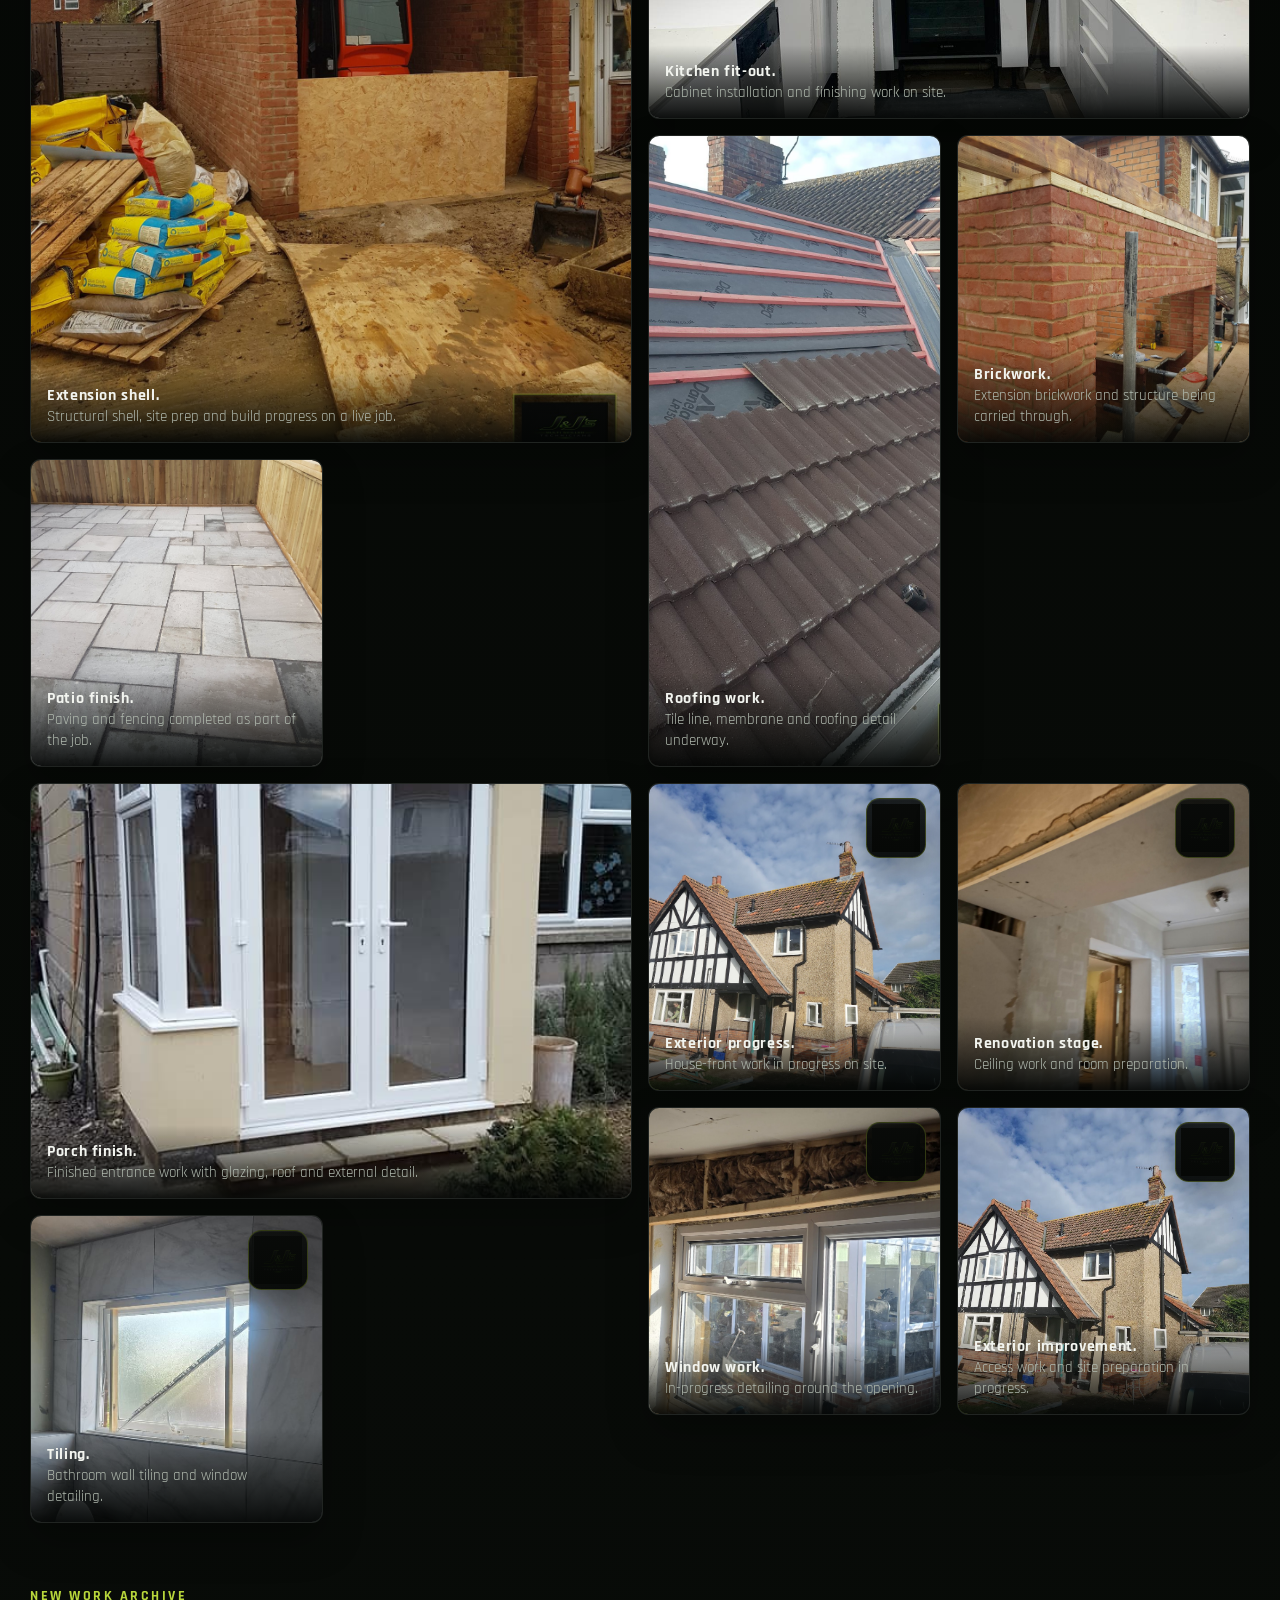
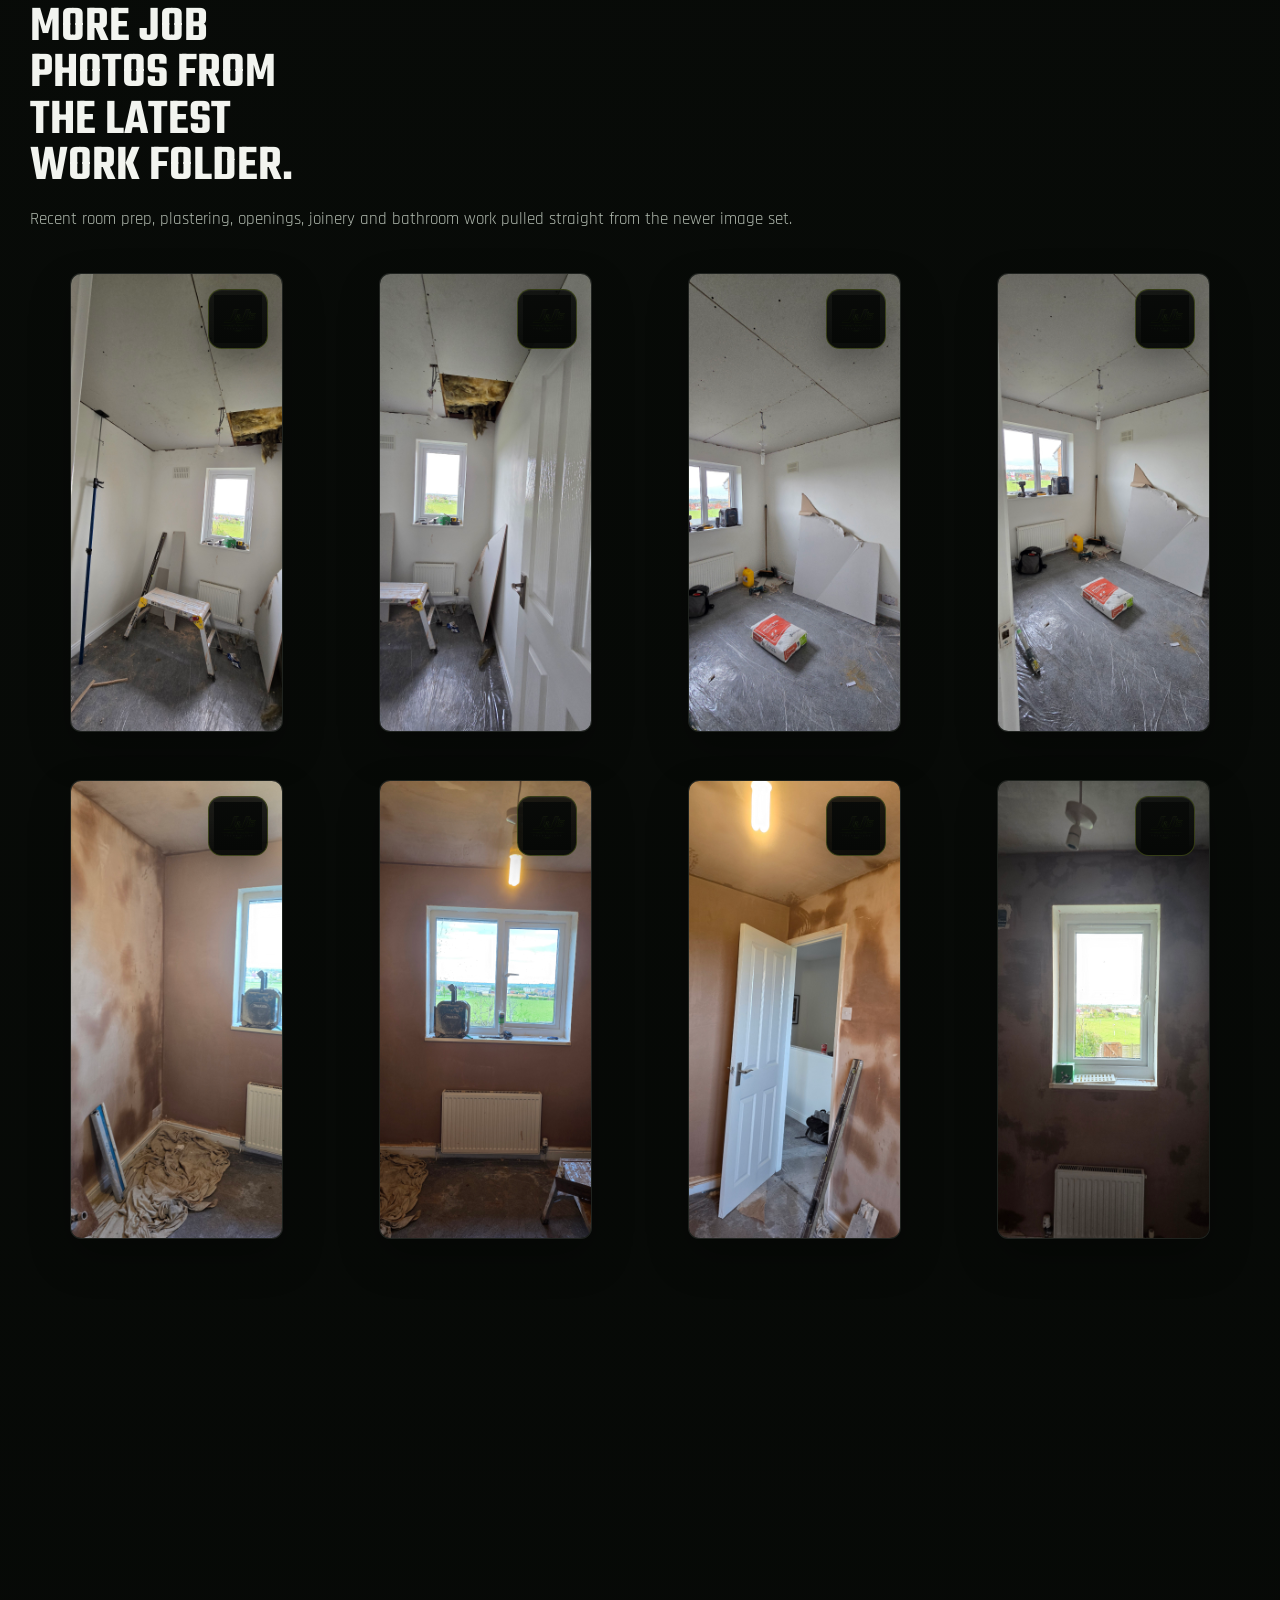
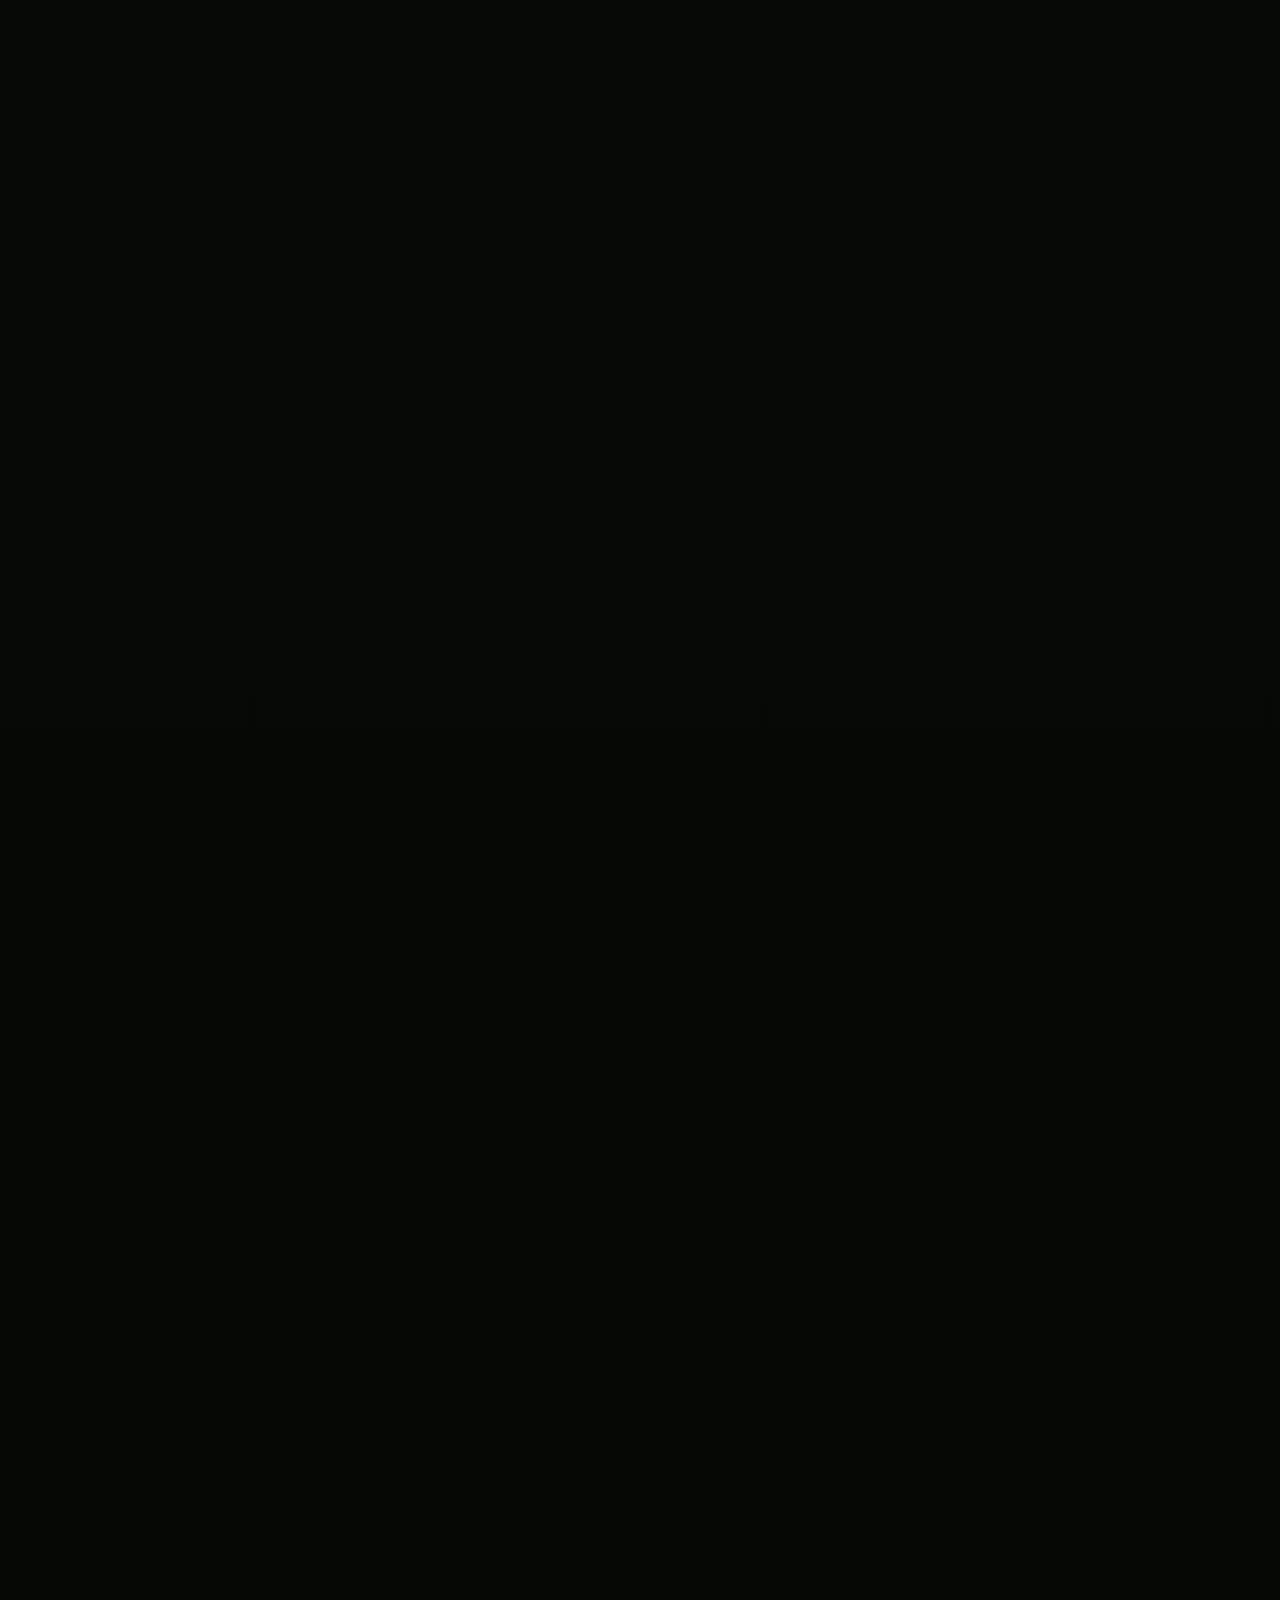
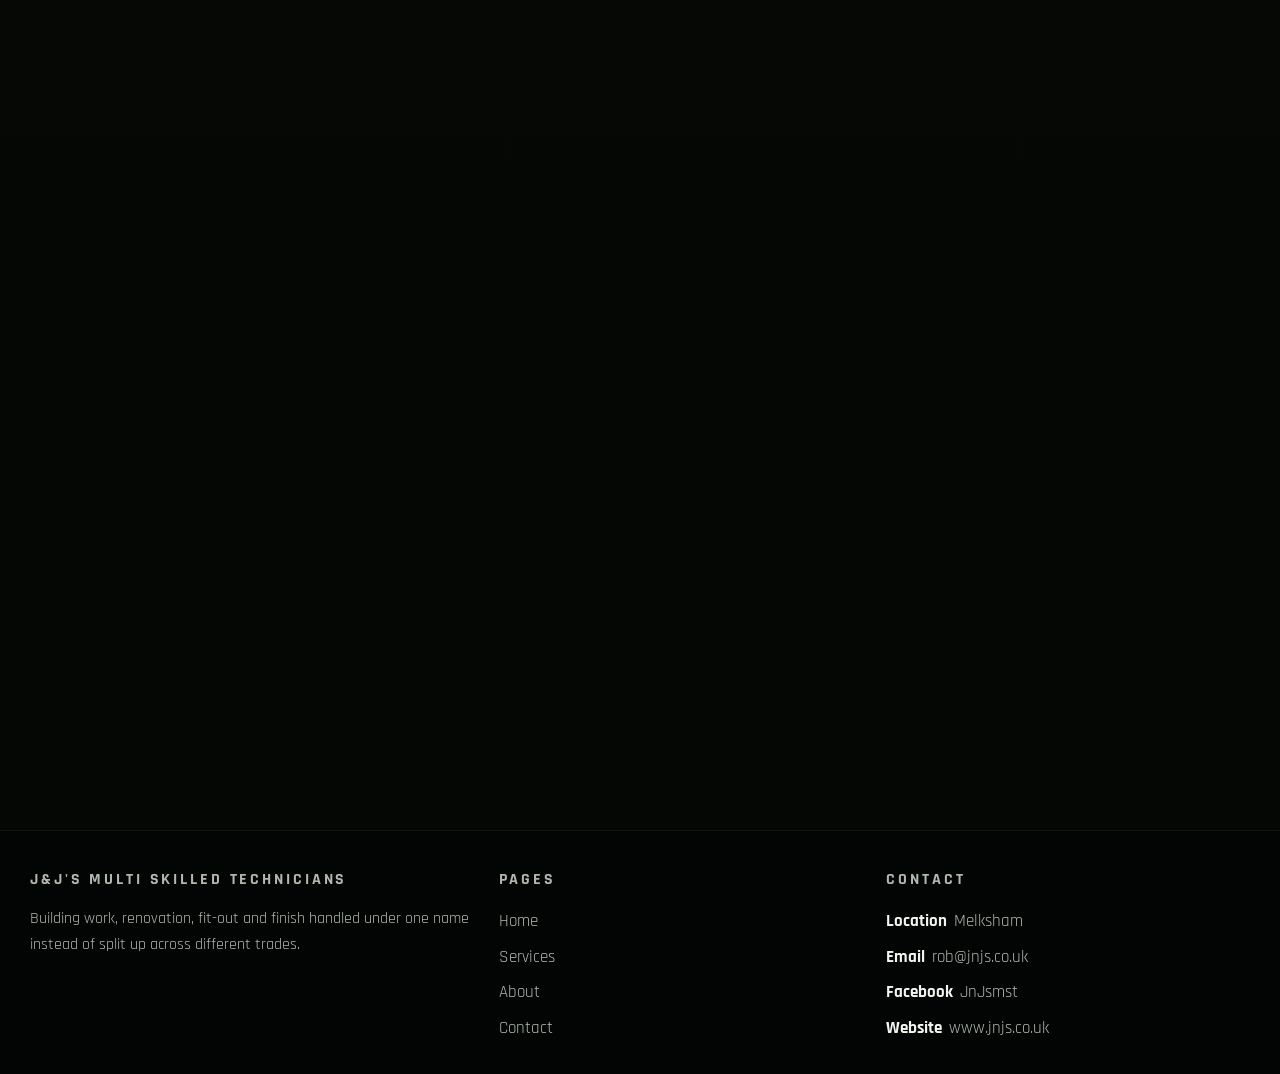
<file: gallery.html>
<!DOCTYPE html>
<html lang="en">
<head>
  <meta charset="UTF-8">
  <meta name="viewport" content="width=device-width, initial-scale=1.0">
  <title>Gallery | J&amp;J&apos;s Multi Skilled Technicians</title>
  <meta
    name="description"
    content="See recent J&amp;J&apos;s Multi Skilled Technicians project photos and videos across building work, bathrooms, interiors, fit-out and finish."
  >
  <link rel="preconnect" href="https://fonts.googleapis.com">
  <link rel="preconnect" href="https://fonts.gstatic.com" crossorigin>
  <link
    href="https://fonts.googleapis.com/css2?family=Rajdhani:wght@400;500;600;700&family=Teko:wght@400;500;600;700&display=swap"
    rel="stylesheet"
  >
  <link rel="icon" href="assets/J$Js logo.png">
  <link rel="stylesheet" href="styles.css">
</head>
<body data-page="gallery">
  <header class="site-header">
    <div class="site-header__inner">
      <a class="brand" href="index.html" aria-label="J&amp;J&apos;s home">
        <span class="brand__mark">
          <img src="assets/J$Js logo.png" alt="J&amp;J&apos;s Multi Skilled Technicians logo">
        </span>
        <span class="brand__copy">
          <span class="brand__eyebrow">J&amp;J&apos;s</span>
          <span class="brand__title">Multi Skilled Technicians</span>
          <span class="brand__meta">Melksham, Wiltshire</span>
        </span>
      </a>
      <button class="nav-toggle js-nav-toggle" type="button" aria-expanded="false" aria-label="Open navigation">Menu</button>
      <nav class="site-nav js-site-nav" aria-label="Primary navigation">
        <a href="index.html">Home</a>
        <a href="services.html">Services</a>
        <a class="is-active" href="gallery.html">Gallery</a>
        <a href="about.html">About</a>
        <a href="contact.html">Contact</a>
        <a href="reviews.html">Reviews</a>
      </nav>
      <div class="header-links">
        <a href="mailto:rob@jnjs.co.uk">rob@jnjs.co.uk</a>
        <a href="https://www.facebook.com/JnJsmst" target="_blank" rel="noreferrer">Facebook</a>
      </div>
    </div>
  </header>

  <main class="page-shell">
    <section class="page-hero">
      <div class="page-hero__copy" data-reveal>
        <p class="eyebrow">Gallery</p>
        <h1>Photos and videos from the work itself.</h1>
        <p class="lead">These are real job photos and site clips covering building work, bathrooms, interiors, plastering, joinery, storage, exterior work and on-site progress.</p>
      </div>
      <div class="page-hero__media work-frame work-frame--stamped" data-reveal>
        <img src="assets/branded-work/brick-extension.jpg" alt="Brick extension build in progress">
      </div>
    </section>

    <section class="section">
      <div class="section-heading" data-reveal>
        <p class="eyebrow">Project Photos</p>
        <h2>Recent photos across structure, interior work and finish.</h2>
      </div>
      <div class="photo-grid">
        <figure class="photo-card photo-card--feature photo-card--stamped" data-reveal>
          <img src="assets/branded-work/extension-shell.jpg" alt="Extension shell under construction">
          <figcaption><strong>Extension shell.</strong><span>Structural shell, site prep and build progress on a live job.</span></figcaption>
        </figure>
        <figure class="photo-card photo-card--wide photo-card--stamped" data-reveal>
          <img src="assets/branded-work/kitchen-fitout.jpg" alt="Kitchen fit-out in progress">
          <figcaption><strong>Kitchen fit-out.</strong><span>Cabinet installation and finishing work on site.</span></figcaption>
        </figure>
        <figure class="photo-card photo-card--tall photo-card--stamped" data-reveal>
          <img src="assets/branded-work/roofing-finish.jpg" alt="Roofing work in progress">
          <figcaption><strong>Roofing work.</strong><span>Tile line, membrane and roofing detail underway.</span></figcaption>
        </figure>
        <figure class="photo-card photo-card--stamped" data-reveal>
          <img src="assets/branded-work/brick-extension.jpg" alt="Brick extension build in progress">
          <figcaption><strong>Brickwork.</strong><span>Extension brickwork and structure being carried through.</span></figcaption>
        </figure>
        <figure class="photo-card photo-card--stamped" data-reveal>
          <img src="assets/branded-work/patio-finish.jpg" alt="Patio paving and fencing finish">
          <figcaption><strong>Patio finish.</strong><span>Paving and fencing completed as part of the job.</span></figcaption>
        </figure>
        <figure class="photo-card photo-card--wide photo-card--stamped" data-reveal>
          <img src="assets/branded-work/porch-finish.jpg" alt="Finished porch extension">
          <figcaption><strong>Porch finish.</strong><span>Finished entrance work with glazing, roof and external detail.</span></figcaption>
        </figure>
        <figure class="photo-card" data-reveal>
          <img src="assets/gallery/share-house-front.jpg" alt="Exterior front of a house project">
          <figcaption><strong>Exterior progress.</strong><span>House-front work in progress on site.</span></figcaption>
        </figure>
        <figure class="photo-card" data-reveal>
          <img src="assets/gallery/share-renovation-ceiling.jpg" alt="Renovation ceiling work in progress">
          <figcaption><strong>Renovation stage.</strong><span>Ceiling work and room preparation.</span></figcaption>
        </figure>
        <figure class="photo-card" data-reveal>
          <img src="assets/gallery/share-window-work.jpg" alt="Window work in progress with exposed insulation">
          <figcaption><strong>Window work.</strong><span>In-progress detailing around the opening.</span></figcaption>
        </figure>
        <figure class="photo-card" data-reveal>
          <img src="assets/gallery/exterior-house.jpg" alt="Exterior improvement work in progress">
          <figcaption><strong>Exterior improvement.</strong><span>Access work and site preparation in progress.</span></figcaption>
        </figure>
        <figure class="photo-card" data-reveal>
          <img src="assets/gallery/bathroom-tiling.jpg" alt="Bathroom tiling around a window">
          <figcaption><strong>Tiling.</strong><span>Bathroom wall tiling and window detailing.</span></figcaption>
        </figure>
      </div>
    </section>

    <section class="section">
      <div class="section-heading" data-reveal>
        <p class="eyebrow">New Work Archive</p>
        <h2>More job photos from the latest work folder.</h2>
        <p class="section-copy">Recent room prep, plastering, openings, joinery and bathroom work pulled straight from the newer image set.</p>
      </div>
      <div class="archive-grid">
        <figure class="image-card archive-card" data-reveal><img loading="lazy" src="assets/site-gallery/20250418_095530.jpg" alt="Recent project photo 01"></figure>
        <figure class="image-card archive-card" data-reveal><img loading="lazy" src="assets/site-gallery/20250418_095531.jpg" alt="Recent project photo 02"></figure>
        <figure class="image-card archive-card" data-reveal><img loading="lazy" src="assets/site-gallery/20250418_095533.jpg" alt="Recent project photo 03"></figure>
        <figure class="image-card archive-card" data-reveal><img loading="lazy" src="assets/site-gallery/20250418_095535.jpg" alt="Recent project photo 04"></figure>
        <figure class="image-card archive-card" data-reveal><img loading="lazy" src="assets/site-gallery/20250419_173914(0).jpg" alt="Recent project photo 05"></figure>
        <figure class="image-card archive-card" data-reveal><img loading="lazy" src="assets/site-gallery/20250419_173916.jpg" alt="Recent project photo 06"></figure>
        <figure class="image-card archive-card" data-reveal><img loading="lazy" src="assets/site-gallery/20250419_173925.jpg" alt="Recent project photo 07"></figure>
        <figure class="image-card archive-card" data-reveal><img loading="lazy" src="assets/site-gallery/20250419_173931.jpg" alt="Recent project photo 08"></figure>
        <figure class="image-card archive-card" data-reveal><img loading="lazy" src="assets/site-gallery/20250419_173939.jpg" alt="Recent project photo 09"></figure>
        <figure class="image-card archive-card" data-reveal><img loading="lazy" src="assets/site-gallery/IMG-20250511-WA0012.jpeg" alt="Recent project photo 10"></figure>
        <figure class="image-card archive-card" data-reveal><img loading="lazy" src="assets/site-gallery/20250514_124300.jpg" alt="Recent project photo 11"></figure>
        <figure class="image-card archive-card" data-reveal><img loading="lazy" src="assets/site-gallery/20250522_112113.jpg" alt="Recent project photo 12"></figure>
        <figure class="image-card archive-card" data-reveal><img loading="lazy" src="assets/site-gallery/20250820_120455.jpg" alt="Recent project photo 13"></figure>
        <figure class="image-card archive-card" data-reveal><img loading="lazy" src="assets/site-gallery/20251016_182039.jpg" alt="Recent project photo 14"></figure>
      </div>
    </section>

    <section class="section">
      <div class="video-showcase" data-reveal>
        <p class="eyebrow">Project Videos</p>
        <h3>Selected site-ready clips from recent work.</h3>
        <p class="video-note">The gallery keeps the web-ready project clips live here so the page stays fast and the videos actually load.</p>
        <div class="video-grid" aria-label="Project videos">
          <figure class="video-card landscape"><div class="video-frame"><video class="js-project-video" controls playsinline preload="metadata" data-video-src="assets/site-videos/20231219_174827.mp4"></video></div><figcaption><span>Project Clip 01</span><span>00:13</span></figcaption></figure>
          <figure class="video-card landscape"><div class="video-frame"><video class="js-project-video" controls playsinline preload="metadata" data-video-src="assets/site-videos/20240405_150005.mp4"></video></div><figcaption><span>Project Clip 02</span><span>00:17</span></figcaption></figure>
          <figure class="video-card portrait"><div class="video-frame"><video class="js-project-video" controls playsinline preload="metadata" data-video-src="assets/site-videos/2025-09-18-144257867.mp4"></video></div><figcaption><span>Project Clip 03</span><span>00:32</span></figcaption></figure>
          <figure class="video-card portrait"><div class="video-frame"><video class="js-project-video" controls playsinline preload="metadata" data-video-src="assets/site-videos/623edca5747a55471dcfa11635b9935e.mp4"></video></div><figcaption><span>Project Clip 04</span><span>00:26</span></figcaption></figure>
          <figure class="video-card portrait"><div class="video-frame"><video class="js-project-video" controls playsinline preload="metadata" data-video-src="assets/site-videos/lv_0_20251029023818.mp4"></video></div><figcaption><span>Project Clip 05</span><span>00:36</span></figcaption></figure>
          <figure class="video-card portrait"><div class="video-frame"><video class="js-project-video" controls playsinline preload="metadata" data-video-src="assets/site-videos/Snapchat-1562226867.mp4"></video></div><figcaption><span>Project Clip 06</span><span>00:30</span></figcaption></figure>
          <figure class="video-card portrait"><div class="video-frame"><video class="js-project-video" controls playsinline preload="metadata" data-video-src="assets/site-videos/Stephanie.mp4"></video></div><figcaption><span>Project Clip 07</span><span>00:22</span></figcaption></figure>
          <figure class="video-card portrait"><div class="video-frame"><video class="js-project-video" controls playsinline preload="metadata" data-video-src="assets/site-videos/VID-20240314-WA0010.mp4"></video></div><figcaption><span>Project Clip 08</span><span>00:22</span></figcaption></figure>
        </div>
      </div>
    </section>
  </main>

  <footer class="site-footer">
    <div class="site-footer__inner">
      <div>
        <p class="eyebrow">J&amp;J&apos;s Multi Skilled Technicians</p>
        <p>Building work, renovation, fit-out and finish handled under one name instead of split up across different trades.</p>
      </div>
      <div>
        <p class="eyebrow">Pages</p>
        <ul class="footer-list">
          <li><a href="index.html">Home</a></li>
          <li><a href="services.html">Services</a></li>
          <li><a href="about.html">About</a></li>
          <li><a href="contact.html">Contact</a></li>
        </ul>
      </div>
      <div>
        <p class="eyebrow">Contact</p>
        <ul class="footer-list">
          <li><span><strong>Location</strong>Melksham</span></li>
          <li><a href="mailto:rob@jnjs.co.uk"><strong>Email</strong>rob@jnjs.co.uk</a></li>
          <li><a href="https://www.facebook.com/JnJsmst" target="_blank" rel="noreferrer"><strong>Facebook</strong>JnJsmst</a></li>
          <li><a href="https://www.jnjs.co.uk/" target="_blank" rel="noreferrer"><strong>Website</strong>www.jnjs.co.uk</a></li>
        </ul>
      </div>
    </div>
  </footer>

  <script src="script.js" defer></script>
</body>
</html>
</file>
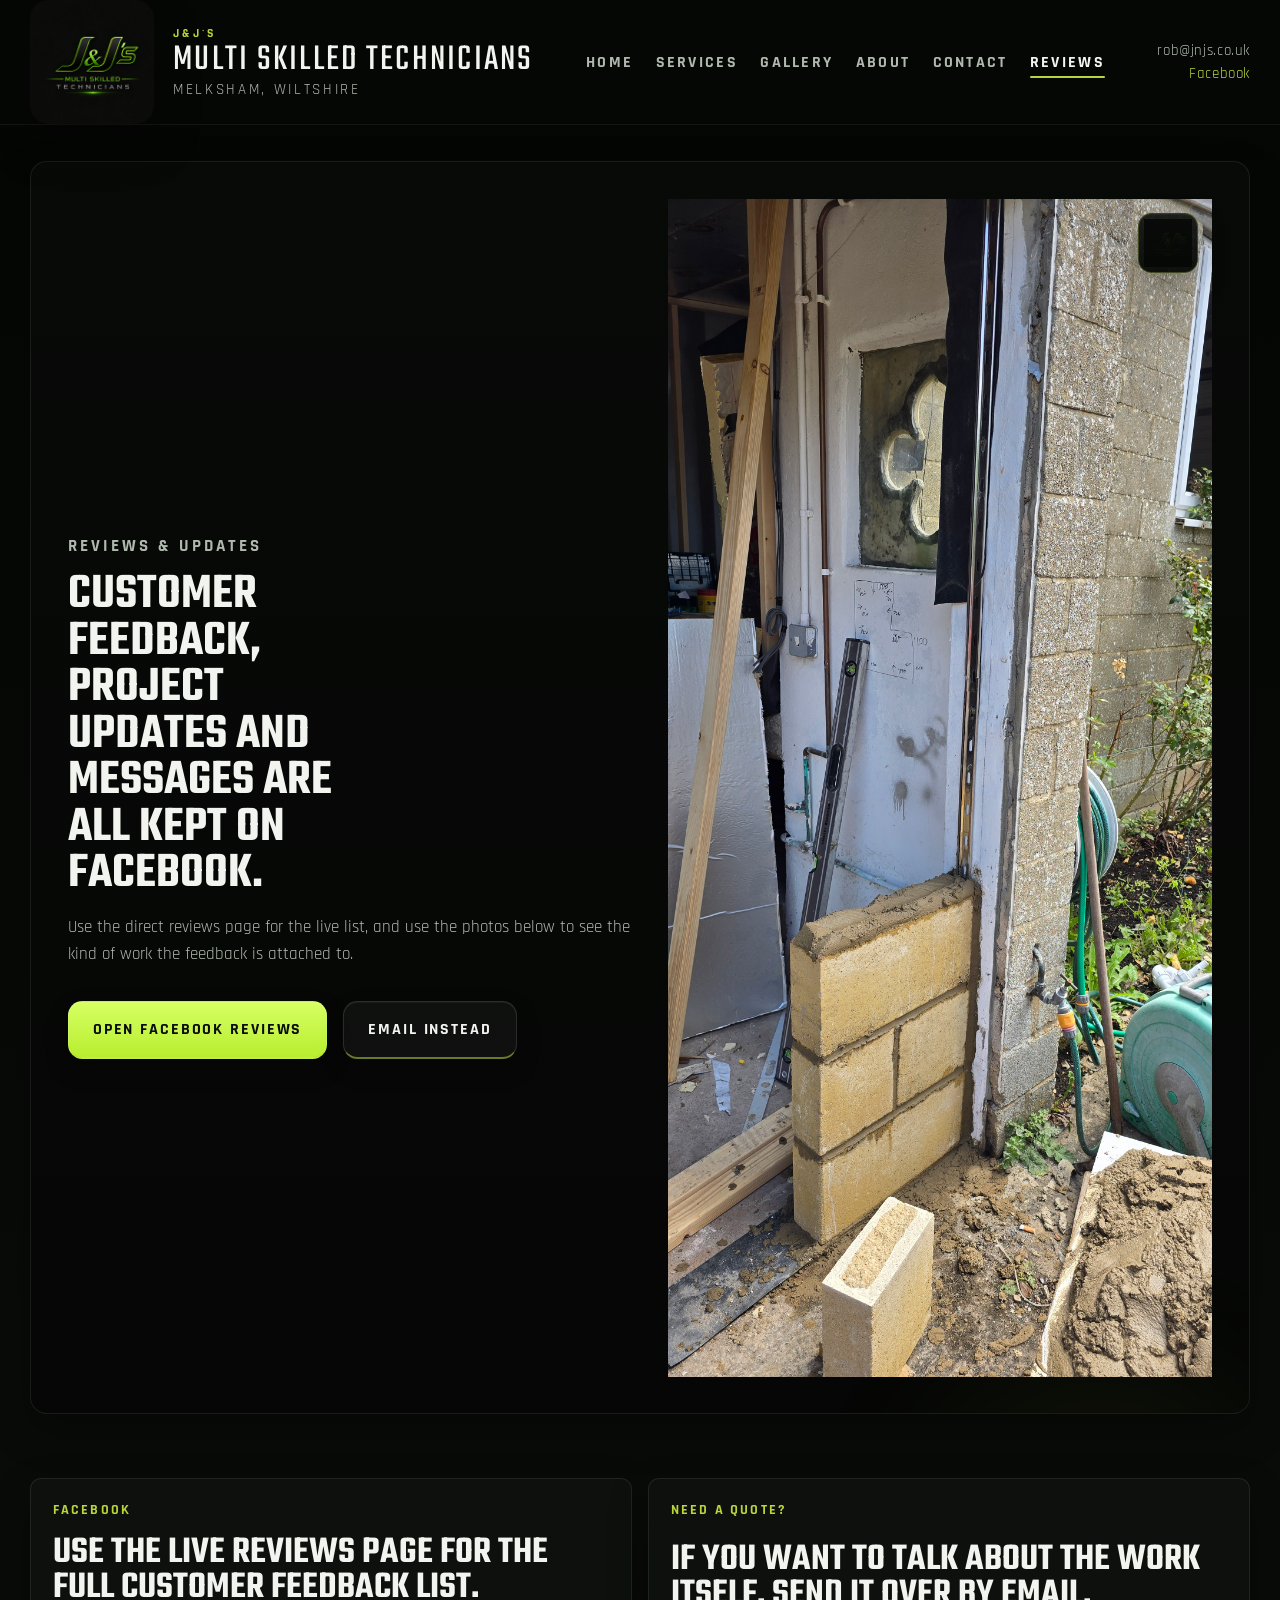
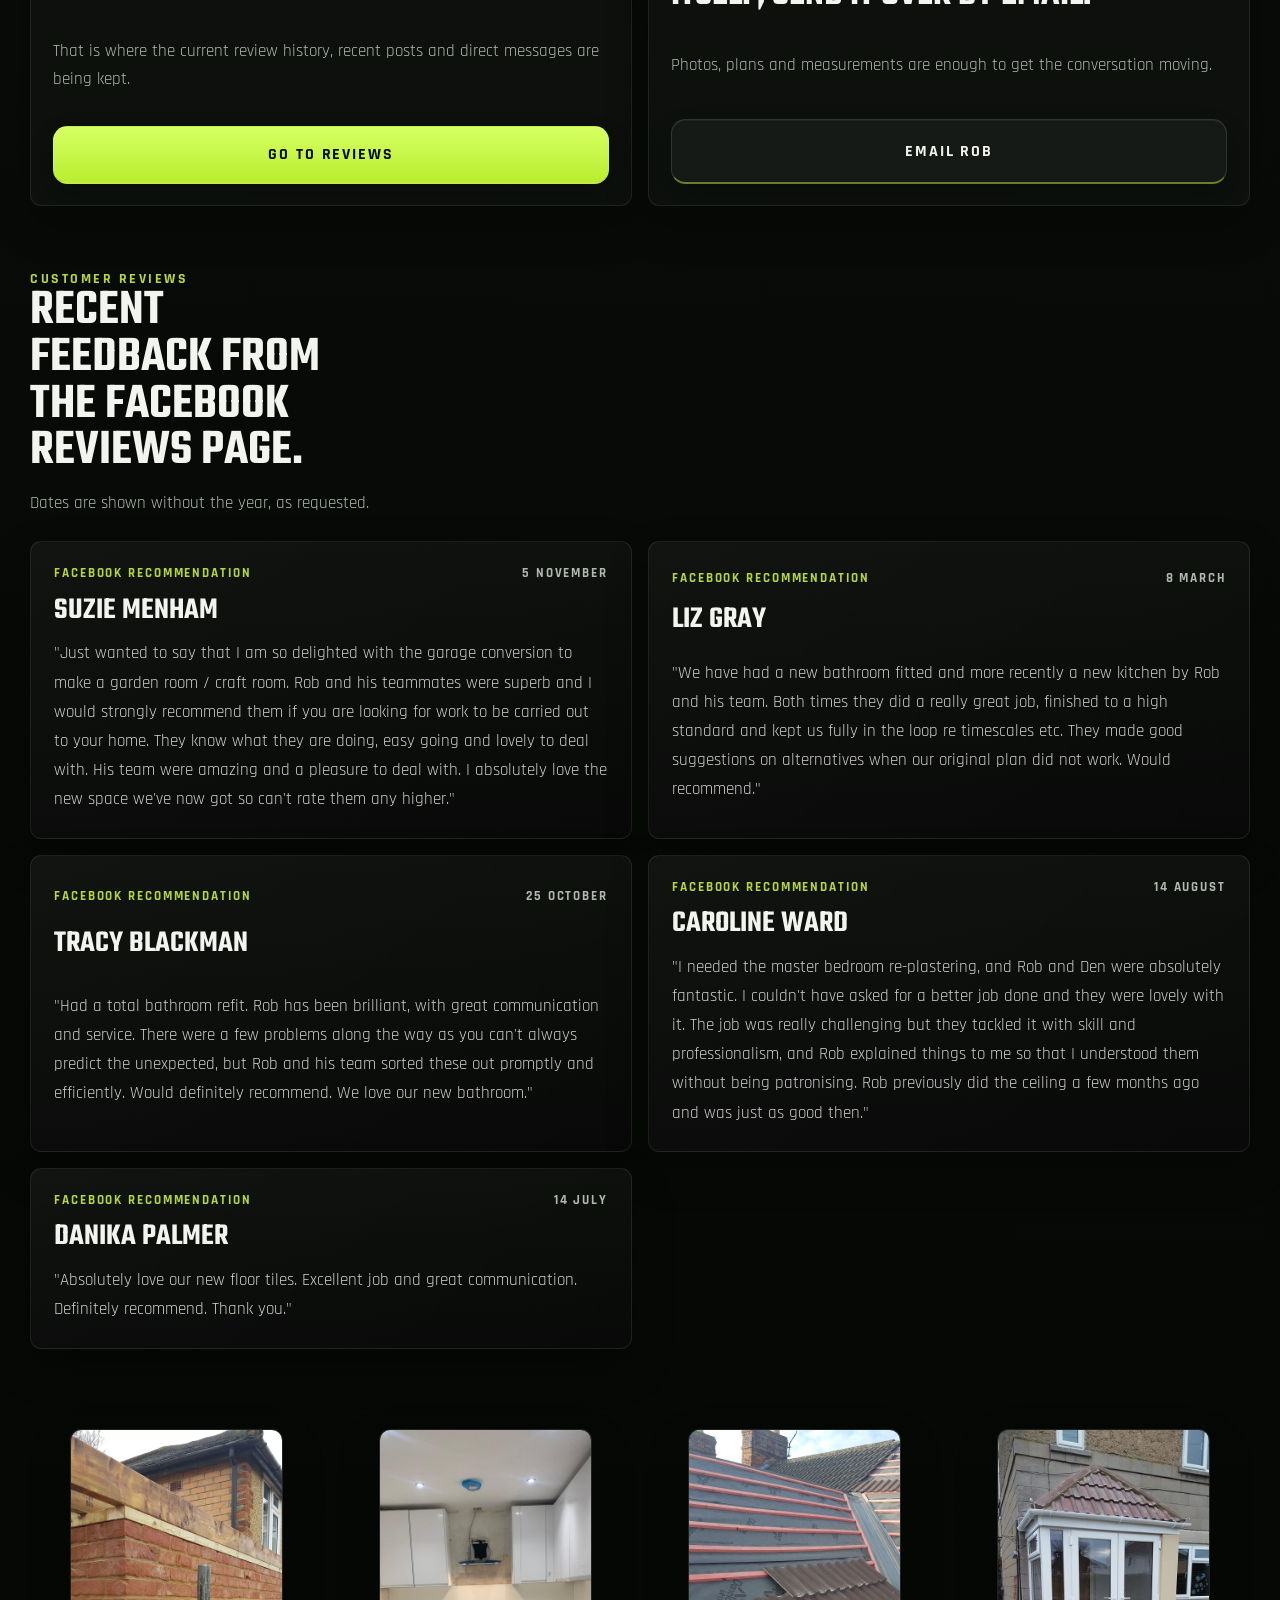
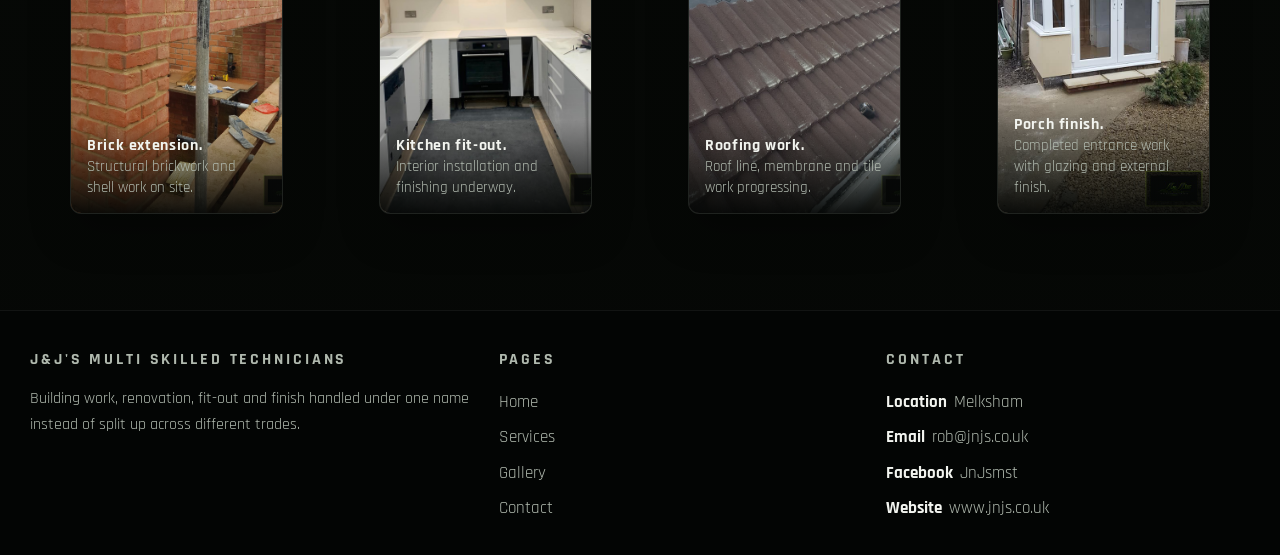
<file: reviews.html>
<!DOCTYPE html>
<html lang="en">
<head>
  <meta charset="UTF-8">
  <meta name="viewport" content="width=device-width, initial-scale=1.0">
  <title>Reviews | J&amp;J&apos;s Multi Skilled Technicians</title>
  <meta
    name="description"
    content="Find J&amp;J&apos;s Multi Skilled Technicians reviews, project updates and Facebook contact information."
  >
  <link rel="preconnect" href="https://fonts.googleapis.com">
  <link rel="preconnect" href="https://fonts.gstatic.com" crossorigin>
  <link
    href="https://fonts.googleapis.com/css2?family=Rajdhani:wght@400;500;600;700&family=Teko:wght@400;500;600;700&display=swap"
    rel="stylesheet"
  >
  <link rel="icon" href="assets/J$Js logo.png">
  <link rel="stylesheet" href="styles.css">
</head>
<body data-page="reviews">
  <header class="site-header">
    <div class="site-header__inner">
      <a class="brand" href="index.html" aria-label="J&amp;J&apos;s home">
        <span class="brand__mark">
          <img src="assets/J$Js logo.png" alt="J&amp;J&apos;s Multi Skilled Technicians logo">
        </span>
        <span class="brand__copy">
          <span class="brand__eyebrow">J&amp;J&apos;s</span>
          <span class="brand__title">Multi Skilled Technicians</span>
          <span class="brand__meta">Melksham, Wiltshire</span>
        </span>
      </a>
      <button class="nav-toggle js-nav-toggle" type="button" aria-expanded="false" aria-label="Open navigation">Menu</button>
      <nav class="site-nav js-site-nav" aria-label="Primary navigation">
        <a href="index.html">Home</a>
        <a href="services.html">Services</a>
        <a href="gallery.html">Gallery</a>
        <a href="about.html">About</a>
        <a href="contact.html">Contact</a>
        <a class="is-active" href="reviews.html">Reviews</a>
      </nav>
      <div class="header-links">
        <a href="mailto:rob@jnjs.co.uk">rob@jnjs.co.uk</a>
        <a href="https://www.facebook.com/JnJsmst" target="_blank" rel="noreferrer">Facebook</a>
      </div>
    </div>
  </header>

  <main class="page-shell">
    <section class="reviews-panel">
      <div class="reviews-panel__copy" data-reveal>
        <p class="eyebrow">Reviews &amp; Updates</p>
        <h1>Customer feedback, project updates and messages are all kept on Facebook.</h1>
        <p class="lead">Use the direct reviews page for the live list, and use the photos below to see the kind of work the feedback is attached to.</p>
        <div class="button-row">
          <a class="button button--solid" href="https://www.facebook.com/JnJsmst/reviews/?id=100063553214076&amp;sk=reviews" target="_blank" rel="noreferrer">Open Facebook Reviews</a>
          <a class="button button--ghost" href="contact.html">Email Instead</a>
        </div>
      </div>
      <div class="reviews-panel__media work-frame" data-reveal>
        <img src="assets/site-gallery/20250522_112113.jpg" alt="Recent J&amp;J&apos;s work in progress">
      </div>
    </section>

    <section class="section">
      <div class="reviews-grid">
        <article class="reviews-link" data-reveal>
          <span class="reviews-link__label">Facebook</span>
          <h3>Use the live reviews page for the full customer feedback list.</h3>
          <p class="section-copy">That is where the current review history, recent posts and direct messages are being kept.</p>
          <a class="button button--solid" href="https://www.facebook.com/JnJsmst/reviews/?id=100063553214076&amp;sk=reviews" target="_blank" rel="noreferrer">Go To Reviews</a>
        </article>
        <article class="reviews-link" data-reveal>
          <span class="reviews-link__label">Need A Quote?</span>
          <h3>If you want to talk about the work itself, send it over by email.</h3>
          <p class="section-copy">Photos, plans and measurements are enough to get the conversation moving.</p>
          <a class="button button--ghost" href="mailto:rob@jnjs.co.uk">Email Rob</a>
        </article>
      </div>
    </section>

    <section class="section">
      <div class="section-heading" data-reveal>
        <p class="eyebrow">Customer Reviews</p>
        <h2>Recent feedback from the Facebook reviews page.</h2>
        <p class="section-copy">Dates are shown without the year, as requested.</p>
      </div>
      <div class="testimonial-grid">
        <article class="testimonial-card" data-reveal>
          <div class="testimonial-card__meta">
            <span class="testimonial-card__source">Facebook Recommendation</span>
            <p class="testimonial-card__date">5 November</p>
          </div>
          <h3>Suzie Menham</h3>
          <p class="testimonial-card__quote">"Just wanted to say that I am so delighted with the garage conversion to make a garden room / craft room. Rob and his teammates were superb and I would strongly recommend them if you are looking for work to be carried out to your home. They know what they are doing, easy going and lovely to deal with. His team were amazing and a pleasure to deal with. I absolutely love the new space we've now got so can't rate them any higher."</p>
        </article>

        <article class="testimonial-card" data-reveal>
          <div class="testimonial-card__meta">
            <span class="testimonial-card__source">Facebook Recommendation</span>
            <p class="testimonial-card__date">8 March</p>
          </div>
          <h3>Liz Gray</h3>
          <p class="testimonial-card__quote">"We have had a new bathroom fitted and more recently a new kitchen by Rob and his team. Both times they did a really great job, finished to a high standard and kept us fully in the loop re timescales etc. They made good suggestions on alternatives when our original plan did not work. Would recommend."</p>
        </article>

        <article class="testimonial-card" data-reveal>
          <div class="testimonial-card__meta">
            <span class="testimonial-card__source">Facebook Recommendation</span>
            <p class="testimonial-card__date">25 October</p>
          </div>
          <h3>Tracy Blackman</h3>
          <p class="testimonial-card__quote">"Had a total bathroom refit. Rob has been brilliant, with great communication and service. There were a few problems along the way as you can't always predict the unexpected, but Rob and his team sorted these out promptly and efficiently. Would definitely recommend. We love our new bathroom."</p>
        </article>

        <article class="testimonial-card" data-reveal>
          <div class="testimonial-card__meta">
            <span class="testimonial-card__source">Facebook Recommendation</span>
            <p class="testimonial-card__date">14 August</p>
          </div>
          <h3>Caroline Ward</h3>
          <p class="testimonial-card__quote">"I needed the master bedroom re-plastering, and Rob and Den were absolutely fantastic. I couldn't have asked for a better job done and they were lovely with it. The job was really challenging but they tackled it with skill and professionalism, and Rob explained things to me so that I understood them without being patronising. Rob previously did the ceiling a few months ago and was just as good then."</p>
        </article>

        <article class="testimonial-card" data-reveal>
          <div class="testimonial-card__meta">
            <span class="testimonial-card__source">Facebook Recommendation</span>
            <p class="testimonial-card__date">14 July</p>
          </div>
          <h3>Danika Palmer</h3>
          <p class="testimonial-card__quote">"Absolutely love our new floor tiles. Excellent job and great communication. Definitely recommend. Thank you."</p>
        </article>
      </div>
    </section>

    <section class="section">
      <div class="preview-grid">
        <figure class="image-card image-card--stamped" data-reveal><img src="assets/branded-work/brick-extension.jpg" alt="Brick extension build in progress"><figcaption><strong>Brick extension.</strong><span>Structural brickwork and shell work on site.</span></figcaption></figure>
        <figure class="image-card image-card--stamped" data-reveal><img src="assets/branded-work/kitchen-fitout.jpg" alt="Kitchen fit-out in progress"><figcaption><strong>Kitchen fit-out.</strong><span>Interior installation and finishing underway.</span></figcaption></figure>
        <figure class="image-card image-card--stamped" data-reveal><img src="assets/branded-work/roofing-finish.jpg" alt="Roofing work in progress"><figcaption><strong>Roofing work.</strong><span>Roof line, membrane and tile work progressing.</span></figcaption></figure>
        <figure class="image-card image-card--stamped" data-reveal><img src="assets/branded-work/porch-finish.jpg" alt="Finished porch extension"><figcaption><strong>Porch finish.</strong><span>Completed entrance work with glazing and external finish.</span></figcaption></figure>
      </div>
    </section>
  </main>

  <footer class="site-footer">
    <div class="site-footer__inner">
      <div>
        <p class="eyebrow">J&amp;J&apos;s Multi Skilled Technicians</p>
        <p>Building work, renovation, fit-out and finish handled under one name instead of split up across different trades.</p>
      </div>
      <div>
        <p class="eyebrow">Pages</p>
        <ul class="footer-list">
          <li><a href="index.html">Home</a></li>
          <li><a href="services.html">Services</a></li>
          <li><a href="gallery.html">Gallery</a></li>
          <li><a href="contact.html">Contact</a></li>
        </ul>
      </div>
      <div>
        <p class="eyebrow">Contact</p>
        <ul class="footer-list">
          <li><span><strong>Location</strong>Melksham</span></li>
          <li><a href="mailto:rob@jnjs.co.uk"><strong>Email</strong>rob@jnjs.co.uk</a></li>
          <li><a href="https://www.facebook.com/JnJsmst" target="_blank" rel="noreferrer"><strong>Facebook</strong>JnJsmst</a></li>
          <li><a href="https://www.jnjs.co.uk/" target="_blank" rel="noreferrer"><strong>Website</strong>www.jnjs.co.uk</a></li>
        </ul>
      </div>
    </div>
  </footer>

  <script src="script.js" defer></script>
</body>
</html>
</file>
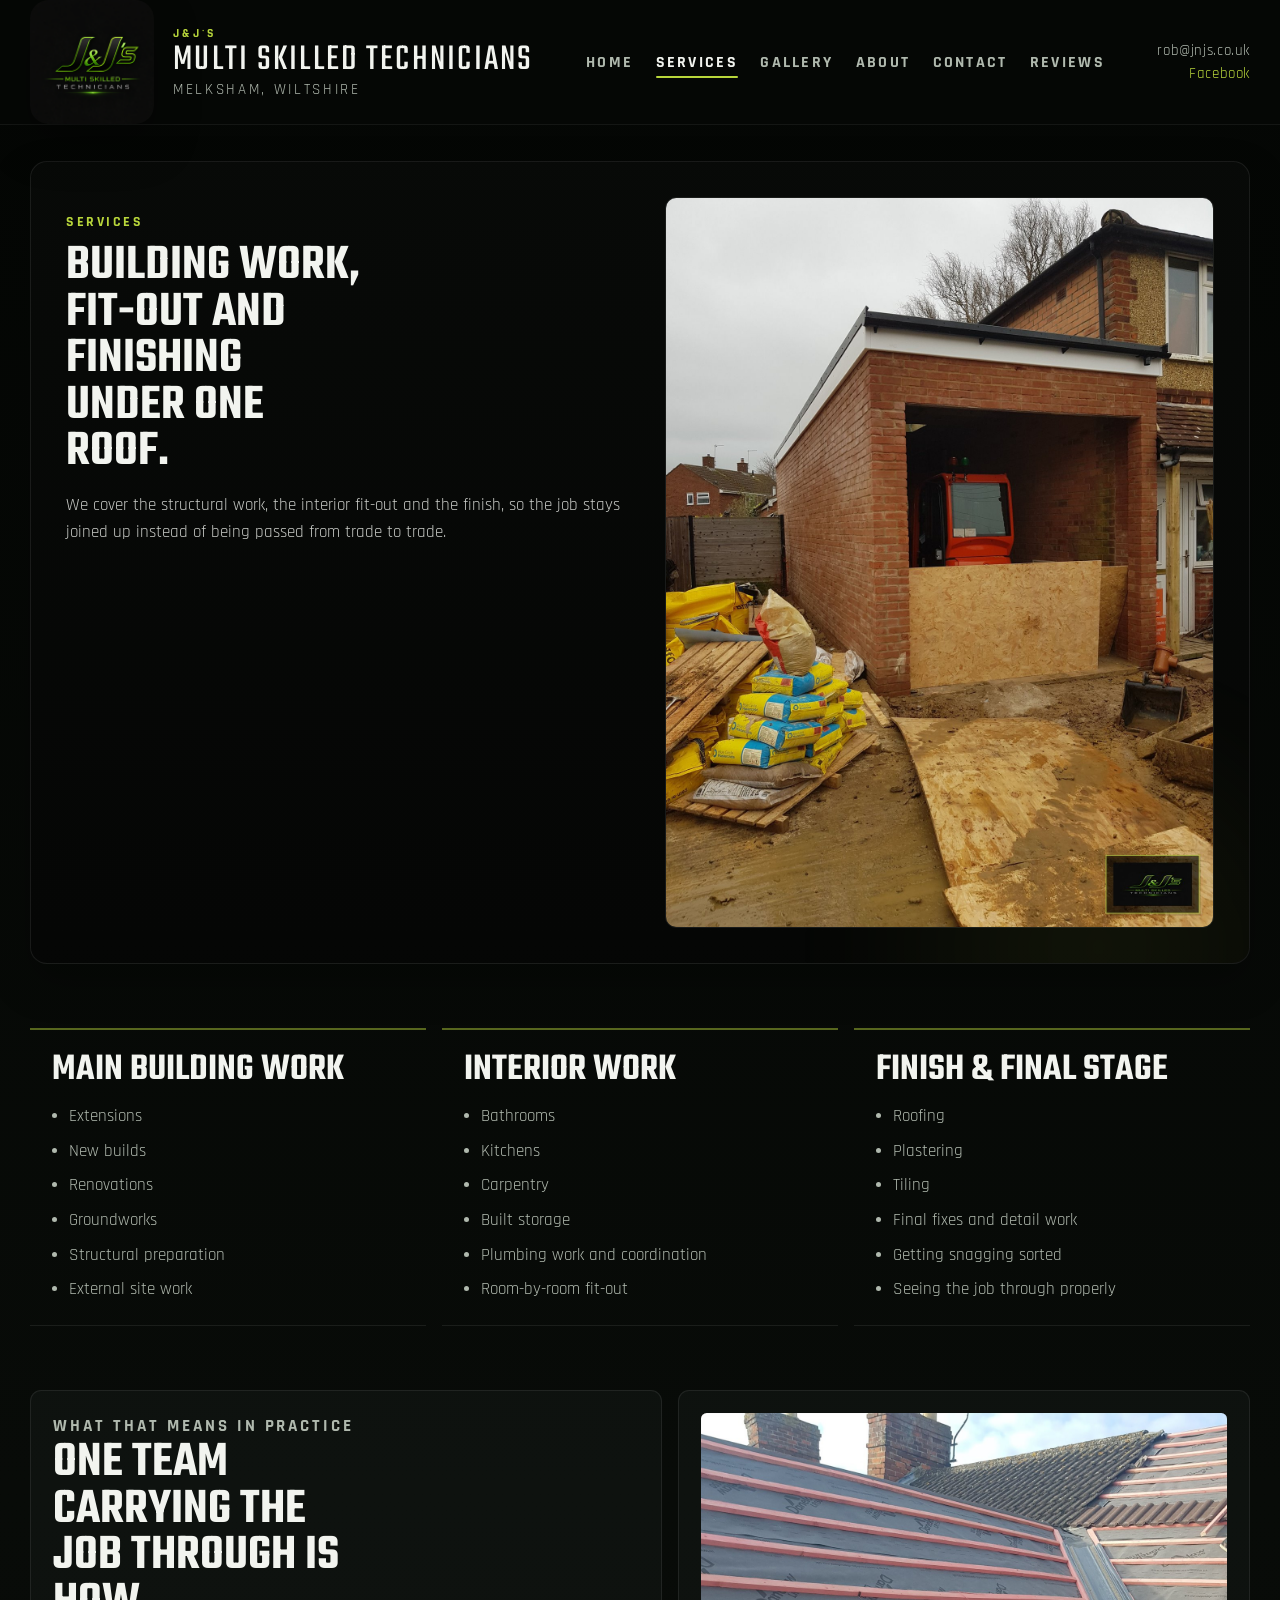
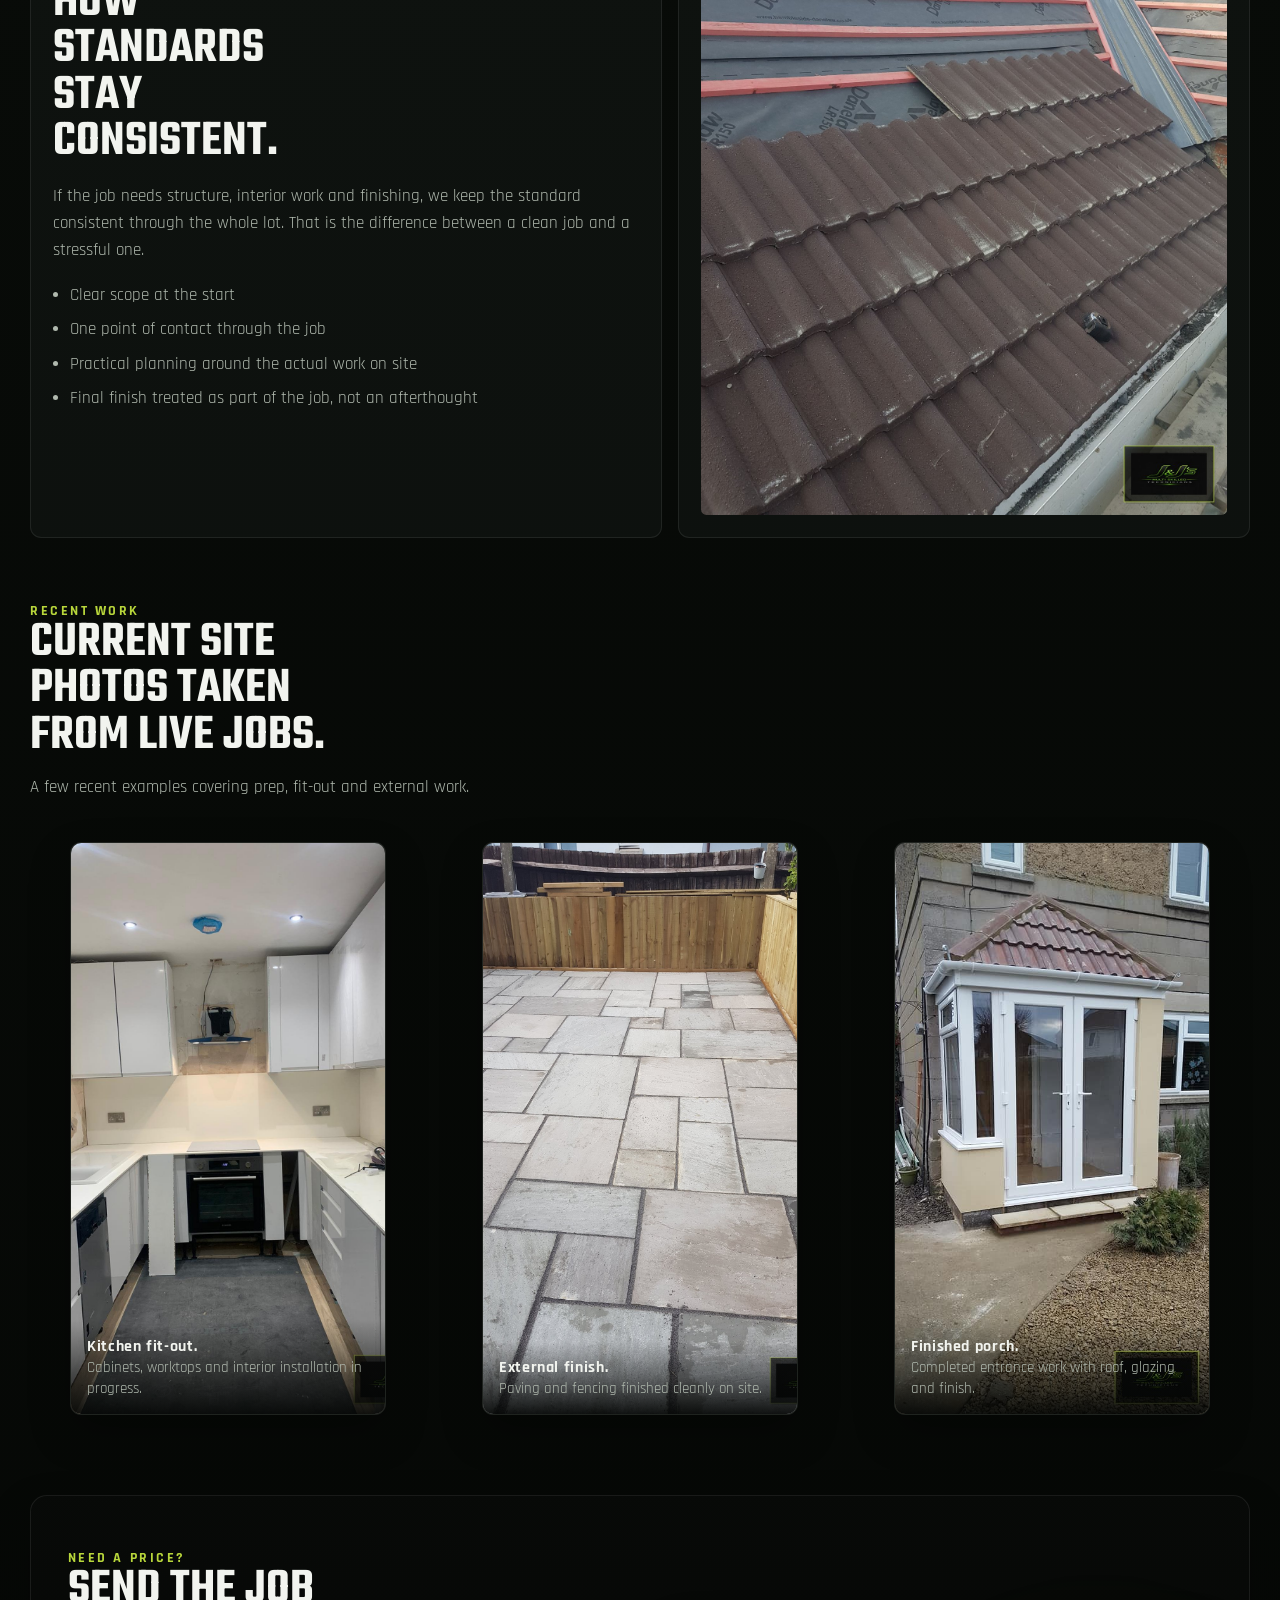
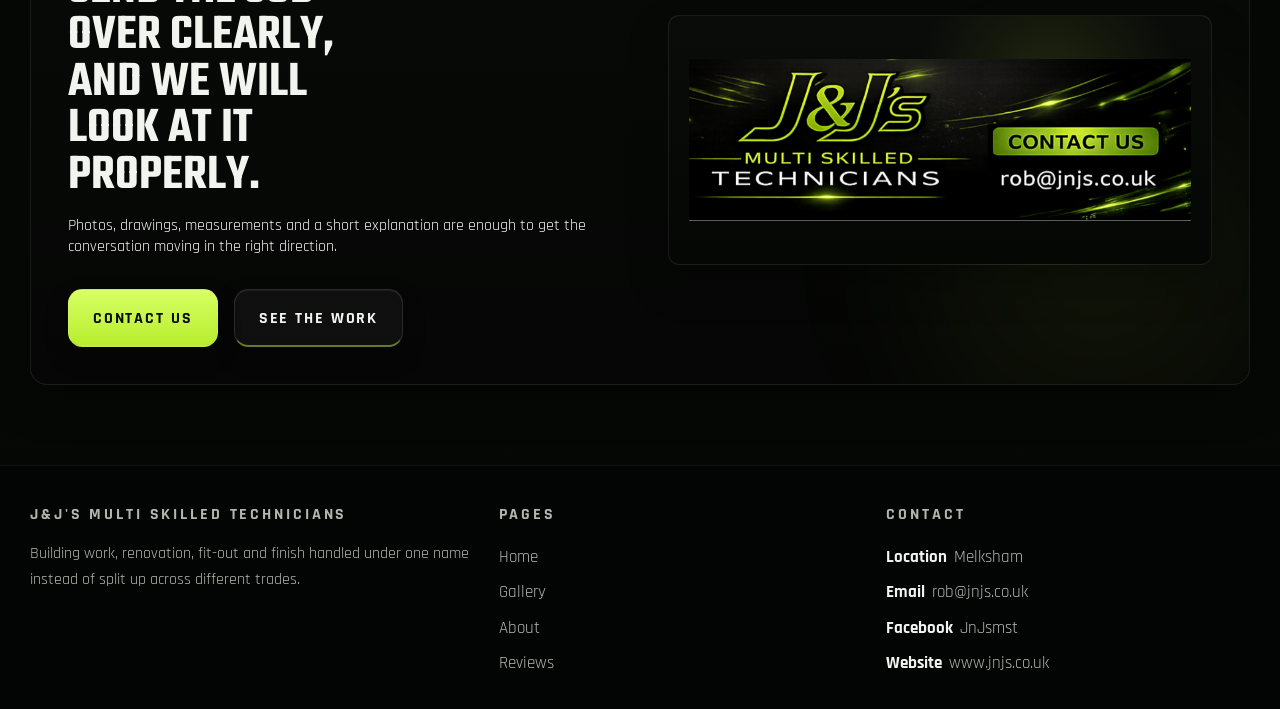
<file: services.html>
<!DOCTYPE html>
<html lang="en">
<head>
  <meta charset="UTF-8">
  <meta name="viewport" content="width=device-width, initial-scale=1.0">
  <title>Services | J&amp;J&apos;s Multi Skilled Technicians</title>
  <meta
    name="description"
    content="See the building, renovation, roofing, plastering, bathroom, kitchen, carpentry, plumbing, tiling and groundworks services J&amp;J&apos;s Multi Skilled Technicians takes on."
  >
  <link rel="preconnect" href="https://fonts.googleapis.com">
  <link rel="preconnect" href="https://fonts.gstatic.com" crossorigin>
  <link
    href="https://fonts.googleapis.com/css2?family=Rajdhani:wght@400;500;600;700&family=Teko:wght@400;500;600;700&display=swap"
    rel="stylesheet"
  >
  <link rel="icon" href="assets/J$Js logo.png">
  <link rel="stylesheet" href="styles.css">
</head>
<body data-page="services">
  <header class="site-header">
    <div class="site-header__inner">
      <a class="brand" href="index.html" aria-label="J&amp;J&apos;s home">
        <span class="brand__mark">
          <img src="assets/J$Js logo.png" alt="J&amp;J&apos;s Multi Skilled Technicians logo">
        </span>
        <span class="brand__copy">
          <span class="brand__eyebrow">J&amp;J&apos;s</span>
          <span class="brand__title">Multi Skilled Technicians</span>
          <span class="brand__meta">Melksham, Wiltshire</span>
        </span>
      </a>
      <button class="nav-toggle js-nav-toggle" type="button" aria-expanded="false" aria-label="Open navigation">Menu</button>
      <nav class="site-nav js-site-nav" aria-label="Primary navigation">
        <a href="index.html">Home</a>
        <a class="is-active" href="services.html">Services</a>
        <a href="gallery.html">Gallery</a>
        <a href="about.html">About</a>
        <a href="contact.html">Contact</a>
        <a href="reviews.html">Reviews</a>
      </nav>
      <div class="header-links">
        <a href="mailto:rob@jnjs.co.uk">rob@jnjs.co.uk</a>
        <a href="https://www.facebook.com/JnJsmst" target="_blank" rel="noreferrer">Facebook</a>
      </div>
    </div>
  </header>

  <main class="page-shell">
    <section class="page-hero">
      <div class="page-hero__copy" data-reveal>
        <p class="eyebrow">Services</p>
        <h1>Building work, fit-out and finishing under one roof.</h1>
        <p class="lead">
          We cover the structural work, the interior fit-out and the finish, so the job stays joined up
          instead of being passed from trade to trade.
        </p>
      </div>
      <div class="page-hero__media work-frame work-frame--stamped" data-reveal>
        <img src="assets/branded-work/extension-shell.jpg" alt="Extension shell under construction">
      </div>
    </section>

    <section class="section">
      <div class="service-grid">
        <article class="service-panel" data-reveal>
          <h3>Main Building Work</h3>
          <ul>
            <li>Extensions</li>
            <li>New builds</li>
            <li>Renovations</li>
            <li>Groundworks</li>
            <li>Structural preparation</li>
            <li>External site work</li>
          </ul>
        </article>
        <article class="service-panel" data-reveal>
          <h3>Interior Work</h3>
          <ul>
            <li>Bathrooms</li>
            <li>Kitchens</li>
            <li>Carpentry</li>
            <li>Built storage</li>
            <li>Plumbing work and coordination</li>
            <li>Room-by-room fit-out</li>
          </ul>
        </article>
        <article class="service-panel" data-reveal>
          <h3>Finish &amp; Final Stage</h3>
          <ul>
            <li>Roofing</li>
            <li>Plastering</li>
            <li>Tiling</li>
            <li>Final fixes and detail work</li>
            <li>Getting snagging sorted</li>
            <li>Seeing the job through properly</li>
          </ul>
        </article>
      </div>
    </section>

    <section class="section">
      <div class="split-grid">
        <div class="split-copy" data-reveal>
          <p class="eyebrow">What That Means In Practice</p>
          <h2>One team carrying the job through is how standards stay consistent.</h2>
          <p>
            If the job needs structure, interior work and finishing, we keep the standard consistent
            through the whole lot. That is the difference between a clean job and a stressful one.
          </p>
          <ul class="check-list">
            <li>Clear scope at the start</li>
            <li>One point of contact through the job</li>
            <li>Practical planning around the actual work on site</li>
            <li>Final finish treated as part of the job, not an afterthought</li>
          </ul>
        </div>
        <div class="split-media work-frame work-frame--stamped" data-reveal>
          <img src="assets/branded-work/roofing-finish.jpg" alt="Roofing work in progress">
        </div>
      </div>
    </section>

    <section class="section">
      <div class="section-heading" data-reveal>
        <p class="eyebrow">Recent Work</p>
        <h2>Current site photos taken from live jobs.</h2>
        <p class="section-copy">A few recent examples covering prep, fit-out and external work.</p>
      </div>
      <div class="preview-grid preview-grid--three">
        <figure class="image-card image-card--stamped" data-reveal>
          <img src="assets/branded-work/kitchen-fitout.jpg" alt="Kitchen fit-out in progress">
          <figcaption><strong>Kitchen fit-out.</strong><span>Cabinets, worktops and interior installation in progress.</span></figcaption>
        </figure>
        <figure class="image-card image-card--stamped" data-reveal>
          <img src="assets/branded-work/patio-finish.jpg" alt="Patio paving and fencing finish">
          <figcaption><strong>External finish.</strong><span>Paving and fencing finished cleanly on site.</span></figcaption>
        </figure>
        <figure class="image-card image-card--stamped" data-reveal>
          <img src="assets/branded-work/porch-finish.jpg" alt="Finished porch extension">
          <figcaption><strong>Finished porch.</strong><span>Completed entrance work with roof, glazing and finish.</span></figcaption>
        </figure>
      </div>
    </section>

    <section class="section">
      <div class="cta-panel">
        <div class="cta-panel__copy" data-reveal>
          <p class="eyebrow">Need A Price?</p>
          <h2>Send the job over clearly, and we will look at it properly.</h2>
          <p>Photos, drawings, measurements and a short explanation are enough to get the conversation moving in the right direction.</p>
          <div class="button-row">
            <a class="button button--solid" href="contact.html">Contact Us</a>
            <a class="button button--ghost" href="gallery.html">See The Work</a>
          </div>
        </div>
        <div class="cta-panel__media media-banner brand-banner" data-reveal>
          <img src="assets/new b.png" alt="J&amp;J&apos;s contact banner">
        </div>
      </div>
    </section>
  </main>

  <footer class="site-footer">
    <div class="site-footer__inner">
      <div>
        <p class="eyebrow">J&amp;J&apos;s Multi Skilled Technicians</p>
        <p>Building work, renovation, fit-out and finish handled under one name instead of split up across different trades.</p>
      </div>
      <div>
        <p class="eyebrow">Pages</p>
        <ul class="footer-list">
          <li><a href="index.html">Home</a></li>
          <li><a href="gallery.html">Gallery</a></li>
          <li><a href="about.html">About</a></li>
          <li><a href="reviews.html">Reviews</a></li>
        </ul>
      </div>
      <div>
        <p class="eyebrow">Contact</p>
        <ul class="footer-list">
          <li><span><strong>Location</strong>Melksham</span></li>
          <li><a href="mailto:rob@jnjs.co.uk"><strong>Email</strong>rob@jnjs.co.uk</a></li>
          <li><a href="https://www.facebook.com/JnJsmst" target="_blank" rel="noreferrer"><strong>Facebook</strong>JnJsmst</a></li>
          <li><a href="https://www.jnjs.co.uk/" target="_blank" rel="noreferrer"><strong>Website</strong>www.jnjs.co.uk</a></li>
        </ul>
      </div>
    </div>
  </footer>

  <script src="script.js" defer></script>
</body>
</html>
</file>
<file: styles.css>
:root {
  --bg: #040604;
  --bg-deep: #070a07;
  --panel: rgba(11, 15, 12, 0.9);
  --panel-soft: rgba(17, 22, 18, 0.72);
  --line: rgba(184, 214, 59, 0.14);
  --text: #f2f4ef;
  --muted: #b0b9ae;
  --accent: #b8d63b;
  --accent-strong: #d8eb7f;
  --shadow: 0 18px 40px rgba(0, 0, 0, 0.28);
  --radius: 0.7rem;
  --page-width: 1220px;
  --header-height: 124px;
}

* {
  box-sizing: border-box;
}

html {
  scroll-behavior: smooth;
}

body {
  margin: 0;
  min-height: 100vh;
  font-family: "Rajdhani", sans-serif;
  color: var(--text);
  background:
    linear-gradient(180deg, #040604 0%, #080b08 38%, #050705 100%);
}

body::before {
  content: "";
  position: fixed;
  inset: 0;
  pointer-events: none;
  background-image:
    linear-gradient(rgba(255, 255, 255, 0.018) 1px, transparent 1px),
    linear-gradient(90deg, rgba(255, 255, 255, 0.018) 1px, transparent 1px);
  background-size: 120px 120px;
  mask-image: linear-gradient(180deg, rgba(0, 0, 0, 0.72), transparent 88%);
  opacity: 0.12;
}

img,
video {
  display: block;
  max-width: 100%;
}

a {
  color: inherit;
  text-decoration: none;
}

button,
input,
textarea {
  font: inherit;
}

.site-header {
  position: sticky;
  top: 0;
  z-index: 20;
  backdrop-filter: blur(12px);
  background: rgba(6, 8, 6, 0.94);
  border-bottom: 1px solid rgba(255, 255, 255, 0.06);
}

.site-header__inner,
.page-shell,
.site-footer__inner {
  width: min(calc(100% - 2rem), var(--page-width));
  margin: 0 auto;
}

.site-header__inner {
  min-height: var(--header-height);
  display: grid;
  grid-template-columns: auto 1fr auto;
  align-items: center;
  gap: 2rem;
}

.brand {
  display: inline-flex;
  align-items: center;
  gap: 1.2rem;
  min-width: 0;
}

.brand__mark {
  display: grid;
  place-items: center;
  width: 124px;
  height: 124px;
  padding: 0;
  border-radius: 1.15rem;
  border: 0;
  background: transparent;
  box-shadow: 0 20px 44px rgba(0, 0, 0, 0.34);
  overflow: hidden;
}

.brand__mark img {
  width: 100%;
  height: 100%;
  object-fit: contain;
  border-radius: 1.1rem;
}

.brand__copy {
  display: grid;
  gap: 0.18rem;
  min-width: 0;
}

.brand__eyebrow {
  color: var(--accent);
  font-size: 0.78rem;
  font-weight: 700;
  letter-spacing: 0.26em;
  text-transform: uppercase;
}

.brand__title {
  font-family: "Teko", sans-serif;
  font-size: clamp(2.35rem, 2.9vw, 2.9rem);
  line-height: 0.9;
  letter-spacing: 0.06em;
  text-transform: uppercase;
}

.brand__meta {
  color: var(--muted);
  font-size: 0.92rem;
  letter-spacing: 0.18em;
  text-transform: uppercase;
}

.site-nav {
  justify-self: center;
  display: flex;
  flex-wrap: wrap;
  justify-content: center;
  gap: 1.4rem;
}

.site-nav a {
  position: relative;
  color: var(--muted);
  font-size: 1.02rem;
  font-weight: 700;
  letter-spacing: 0.14em;
  text-transform: uppercase;
  transition: color 180ms ease;
}

.site-nav a::after {
  content: "";
  position: absolute;
  left: 0;
  right: 0;
  bottom: -0.32rem;
  height: 2px;
  border-radius: 999px;
  background: var(--accent);
  transform: scaleX(0);
  transform-origin: center;
  transition: transform 180ms ease;
}

.site-nav a:hover,
.site-nav a:focus-visible,
.site-nav a.is-active {
  color: var(--text);
}

.site-nav a:hover::after,
.site-nav a:focus-visible::after,
.site-nav a.is-active::after {
  transform: scaleX(1);
}

.header-links {
  display: flex;
  flex-direction: column;
  align-items: flex-end;
  gap: 0.2rem;
}

.header-links a {
  color: var(--muted);
  font-size: 0.96rem;
  letter-spacing: 0.04em;
}

.header-links a:last-child {
  color: var(--accent);
}

.nav-toggle {
  display: none;
}

.page-shell {
  padding: 2.25rem 0 5rem;
}

body[data-page="home"] .page-shell {
  padding-top: 0;
}

.hero-home,
.page-hero,
.cta-panel,
.contact-panel,
.reviews-panel {
  border: 1px solid rgba(255, 255, 255, 0.08);
  border-radius: calc(var(--radius) + 0.35rem);
  background:
    linear-gradient(180deg, rgba(8, 10, 8, 0.96), rgba(5, 6, 5, 0.98));
  box-shadow: var(--shadow);
}

.hero-home {
  position: relative;
  overflow: hidden;
  display: grid;
  grid-template-columns: minmax(0, 1fr) minmax(280px, 360px);
  align-items: end;
  width: 100vw;
  min-height: calc(100svh - var(--header-height) - 2.25rem);
  margin-left: calc(50% - 50vw);
  padding: clamp(2.25rem, 4vw, 3rem);
}

.page-hero::before,
.cta-panel::before,
.contact-panel::before,
.reviews-panel::before {
  content: "";
  position: absolute;
  inset: auto -10% -32% auto;
  width: 34rem;
  height: 34rem;
  background: radial-gradient(circle, rgba(184, 214, 59, 0.08), transparent 70%);
  filter: blur(44px);
  pointer-events: none;
}

.hero-home::before {
  content: "";
  position: absolute;
  inset: auto auto -18% -8%;
  width: 30rem;
  height: 30rem;
  background: radial-gradient(circle, rgba(184, 214, 59, 0.16), transparent 70%);
  filter: blur(42px);
  pointer-events: none;
}

.hero-home__media,
.hero-home__shade {
  position: absolute;
  inset: 0;
}

.hero-home__media img {
  width: 100%;
  height: 100%;
  object-fit: cover;
  filter: saturate(0.86) contrast(0.96) brightness(0.54);
}

.hero-home__shade {
  background:
    linear-gradient(90deg, rgba(4, 6, 4, 0.94) 0%, rgba(4, 6, 4, 0.8) 38%, rgba(4, 6, 4, 0.34) 66%, rgba(4, 6, 4, 0.88) 100%),
    linear-gradient(180deg, rgba(10, 12, 10, 0.12), rgba(4, 5, 4, 0.78));
}

.hero-copy,
.hero-media,
.page-hero__copy,
.page-hero__media,
.cta-panel__copy,
.cta-panel__media,
.contact-panel__copy,
.contact-panel__media,
.reviews-panel__copy,
.reviews-panel__media {
  position: relative;
  z-index: 1;
}

.hero-copy {
  max-width: 44rem;
  padding: clamp(3rem, 7vw, 5.5rem) 0 clamp(2rem, 5vw, 3rem);
}

.hero-lockup {
  width: min(100%, 17rem);
  margin: 0.85rem 0 1rem;
}

.hero-lockup img {
  width: 100%;
  height: auto;
  object-fit: contain;
  filter: drop-shadow(0 18px 34px rgba(0, 0, 0, 0.38));
}

.hero-brand {
  margin: 0.6rem 0 0;
  color: var(--accent);
  font-family: "Teko", sans-serif;
  font-size: clamp(1.7rem, 3vw, 2.45rem);
  line-height: 0.92;
  letter-spacing: 0.18em;
  text-transform: uppercase;
}

.hero-home__aside {
  position: relative;
  z-index: 1;
  align-self: stretch;
  display: grid;
  align-content: end;
  gap: 1.25rem;
  padding: clamp(3rem, 7vw, 5rem) 0 clamp(2rem, 5vw, 3rem) 2rem;
  border-left: 1px solid rgba(255, 255, 255, 0.12);
  background: linear-gradient(180deg, rgba(5, 7, 5, 0.12), rgba(5, 7, 5, 0.54));
}

.hero-home__list {
  margin: 0;
  padding: 0;
  list-style: none;
  display: grid;
  gap: 0.75rem;
}

.hero-home__list li {
  padding-top: 0.75rem;
  border-top: 1px solid rgba(255, 255, 255, 0.1);
  font-size: clamp(1.02rem, 1.2vw, 1.18rem);
  font-weight: 600;
  line-height: 1.3;
  letter-spacing: 0.05em;
}

.hero-home__note {
  margin: 0;
  color: rgba(242, 244, 239, 0.74);
  font-size: 1rem;
  line-height: 1.65;
}

.eyebrow {
  margin: 0;
  color: var(--accent);
  font-size: 0.88rem;
  font-weight: 700;
  letter-spacing: 0.18em;
  text-transform: uppercase;
}

h1,
h2,
h3,
h4 {
  margin: 0;
  font-family: "Teko", sans-serif;
  line-height: 0.92;
  text-transform: uppercase;
  font-weight: 600;
}

h1 {
  margin-top: 0.75rem;
  font-size: clamp(3rem, 5.5vw, 5.35rem);
  max-width: 9ch;
}

h2 {
  font-size: clamp(2.2rem, 3.95vw, 3.6rem);
  max-width: 13ch;
}

h3 {
  font-size: clamp(1.9rem, 3vw, 2.7rem);
}

h4 {
  font-size: clamp(1.45rem, 2vw, 1.9rem);
}

.lead,
.section-copy,
.service-panel li,
.process-card p,
.contact-list a,
.contact-list span,
.footer-list a,
.footer-list span,
.reviews-panel p,
.video-note,
.page-intro p,
.split-copy p,
.note-list li,
.check-list li {
  color: var(--muted);
  font-size: clamp(1.04rem, 1.2vw, 1.18rem);
  line-height: 1.65;
}

.lead {
  max-width: 38rem;
  margin: 1.15rem 0 0;
  color: rgba(242, 244, 239, 0.82);
}

.hero-home h1 {
  max-width: 8.2ch;
}

.page-hero h1,
.reviews-panel h1,
.cta-panel h2,
.contact-panel h2 {
  max-width: 13ch;
  font-size: clamp(2.2rem, 3.95vw, 3.7rem);
}

.button-row {
  display: flex;
  flex-wrap: wrap;
  gap: 1rem;
  margin-top: 2rem;
}

.button {
  display: inline-flex;
  align-items: center;
  justify-content: center;
  min-height: 58px;
  padding: 0 1.5rem;
  border-radius: 0.9rem;
  border: 1px solid rgba(255, 255, 255, 0.12);
  border-bottom: 2px solid rgba(184, 214, 59, 0.54);
  font-size: 0.98rem;
  font-weight: 700;
  letter-spacing: 0.12em;
  text-transform: uppercase;
  box-shadow:
    inset 0 1px 0 rgba(255, 255, 255, 0.05),
    0 10px 24px rgba(0, 0, 0, 0.2);
  transition:
    transform 180ms ease,
    border-color 180ms ease,
    background 180ms ease,
    color 180ms ease,
    box-shadow 180ms ease;
}

.button:hover,
.button:focus-visible {
  transform: translateY(-2px);
  border-color: rgba(198, 255, 50, 0.46);
  box-shadow:
    inset 0 1px 0 rgba(255, 255, 255, 0.08),
    0 12px 28px rgba(0, 0, 0, 0.24);
}

.button--solid {
  background: linear-gradient(180deg, #d7ff63 0%, #b8ee2f 100%);
  color: #0a0c09;
}

.button--ghost {
  background: rgba(255, 255, 255, 0.04);
  color: var(--text);
}

.detail-list {
  margin: 1.7rem 0 0;
  padding: 0;
  list-style: none;
  display: grid;
  gap: 0.55rem;
}

.detail-list--inline {
  display: flex;
  flex-wrap: wrap;
  gap: 0.9rem 1.4rem;
  margin-top: 2rem;
  padding-top: 1rem;
  border-top: 1px solid rgba(255, 255, 255, 0.12);
}

.detail-list li {
  color: var(--muted);
  font-size: 1rem;
}

.detail-list strong {
  color: var(--text);
  margin-right: 0.45rem;
}

.hero-media {
  display: grid;
  grid-template-columns: minmax(0, 1fr) 220px;
  gap: 1rem;
}

.hero-media__card,
.image-card,
.service-panel,
.process-card,
.info-panel,
.video-card,
.reviews-link,
.testimonial-card,
.media-banner {
  overflow: hidden;
  border-radius: var(--radius);
  border: 1px solid rgba(255, 255, 255, 0.08);
  background: rgba(15, 18, 15, 0.86);
  box-shadow: var(--shadow);
}

.service-panel,
.process-card,
.info-panel {
  border-radius: 0;
  border-width: 0;
  border-top: 2px solid rgba(184, 214, 59, 0.46);
  border-bottom: 1px solid rgba(255, 255, 255, 0.08);
  background: transparent;
  box-shadow: none;
}

.hero-media__card {
  position: relative;
  min-height: 220px;
}

.hero-media__card img,
.image-card img,
.photo-card img,
.work-frame img {
  width: 100%;
  height: 100%;
  object-fit: cover;
}

.hero-media__card--primary {
  grid-row: span 2;
  min-height: 540px;
}

.hero-media__caption {
  position: absolute;
  left: 0;
  right: 0;
  bottom: 0;
  padding: 1rem 1.05rem;
  background: linear-gradient(180deg, rgba(0, 0, 0, 0), rgba(3, 5, 4, 0.92));
}

.hero-media__caption strong {
  display: block;
  font-size: 1rem;
  letter-spacing: 0.12em;
  text-transform: uppercase;
}

.hero-media__caption span {
  color: var(--muted);
  font-size: 0.95rem;
}

.section {
  margin-top: 4rem;
}

.section-heading,
.page-intro {
  max-width: 52rem;
  margin-bottom: 1.5rem;
}

.section-heading p,
.page-intro p {
  margin: 0.95rem 0 0;
}

.service-grid,
.process-grid,
.info-grid,
.split-grid,
.reviews-grid,
.contact-grid {
  display: grid;
  gap: 1rem;
}

.service-grid {
  grid-template-columns: repeat(3, minmax(0, 1fr));
}

.service-panel,
.process-card,
.info-panel {
  padding: 1.35rem;
}

.service-panel ul,
.check-list,
.note-list {
  margin: 1rem 0 0;
  padding-left: 1.1rem;
}

.service-panel li,
.check-list li,
.note-list li {
  margin-top: 0.45rem;
}

.process-grid {
  grid-template-columns: repeat(3, minmax(0, 1fr));
}

.process-card span {
  display: inline-block;
  color: var(--accent);
  font-size: 0.82rem;
  font-weight: 700;
  letter-spacing: 0.16em;
  text-transform: uppercase;
}

.process-card p {
  margin: 0.85rem 0 0;
}

.preview-grid {
  display: grid;
  grid-template-columns: repeat(4, minmax(0, 1fr));
  gap: 1rem;
}

.preview-grid--three {
  grid-template-columns: repeat(3, minmax(0, 1fr));
}

.archive-grid {
  display: grid;
  grid-template-columns: repeat(4, minmax(0, 1fr));
  gap: 1rem;
}

.image-card {
  position: relative;
  min-height: 280px;
}

.archive-card {
  min-height: 320px;
}

.image-card figcaption,
.photo-card figcaption {
  position: absolute;
  left: 0;
  right: 0;
  bottom: 0;
  padding: 0.95rem 1rem;
  background: linear-gradient(180deg, rgba(0, 0, 0, 0), rgba(3, 5, 4, 0.92));
}

.image-card figcaption strong,
.photo-card figcaption strong {
  display: block;
  font-size: 1rem;
  letter-spacing: 0.04em;
}

.image-card figcaption span,
.photo-card figcaption span {
  color: var(--muted);
  font-size: 0.95rem;
}

.cta-panel,
.contact-panel,
.reviews-panel {
  position: relative;
  overflow: hidden;
  display: grid;
  grid-template-columns: minmax(0, 0.9fr) minmax(280px, 0.85fr);
  gap: 1.5rem;
  padding: clamp(1.4rem, 3vw, 2.3rem);
  align-items: center;
}

.cta-panel__copy p,
.reviews-panel p {
  margin: 1rem 0 0;
}

.media-banner img,
.contact-panel__media img,
.reviews-panel__media img {
  width: 100%;
  height: 100%;
  object-fit: cover;
}

.brand-banner {
  display: grid;
  place-items: center;
  min-height: 250px;
  padding: 1.25rem;
  background:
    radial-gradient(circle at 70% 30%, rgba(184, 214, 59, 0.14), transparent 32%),
    linear-gradient(180deg, rgba(10, 12, 10, 0.98), rgba(5, 7, 5, 1));
}

.brand-banner img {
  width: 100%;
  height: auto;
  max-height: 240px;
  object-fit: contain;
}

.page-hero {
  position: relative;
  overflow: hidden;
  display: grid;
  grid-template-columns: minmax(0, 0.92fr) minmax(280px, 0.88fr);
  gap: 1.6rem;
  padding: clamp(1.4rem, 3vw, 2.2rem);
}

.page-hero__media {
  min-height: 400px;
  position: relative;
  overflow: hidden;
}

.page-hero__media img {
  width: 100%;
  height: 100%;
  object-fit: cover;
  border-radius: var(--radius);
  border: 1px solid rgba(255, 255, 255, 0.08);
}

.page-hero__copy p {
  margin: 1rem 0 0;
}

.split-grid {
  grid-template-columns: minmax(0, 1.05fr) minmax(280px, 0.95fr);
}

.split-copy,
.split-media {
  position: relative;
  overflow: hidden;
  border: 1px solid rgba(255, 255, 255, 0.08);
  border-radius: var(--radius);
  background: var(--panel-soft);
  padding: 1.35rem;
}

.split-copy p:first-of-type {
  margin-top: 0;
}

.split-media img {
  width: 100%;
  height: 100%;
  object-fit: cover;
  border-radius: calc(var(--radius) - 0.35rem);
}

.work-frame::before,
.image-card::before,
.photo-card::before {
  content: "";
  position: absolute;
  top: 0.9rem;
  right: 0.9rem;
  width: 58px;
  height: 58px;
  border-radius: 0.85rem;
  border: 1px solid rgba(184, 214, 59, 0.24);
  background:
    linear-gradient(180deg, rgba(9, 11, 9, 0.88), rgba(5, 7, 5, 0.94)),
    url("assets/J$Js logo.png") center / 82% no-repeat;
  box-shadow:
    0 12px 30px rgba(0, 0, 0, 0.28),
    inset 0 1px 0 rgba(255, 255, 255, 0.04);
  z-index: 2;
  pointer-events: none;
}

.work-frame--stamped::before,
.image-card--stamped::before,
.photo-card--stamped::before {
  content: none;
}

.info-grid {
  grid-template-columns: repeat(3, minmax(0, 1fr));
}

.photo-grid {
  display: grid;
  grid-template-columns: repeat(12, minmax(0, 1fr));
  grid-auto-rows: 92px;
  gap: 1rem;
}

.photo-card {
  position: relative;
  margin: 0;
  overflow: hidden;
  border-radius: var(--radius);
  border: 1px solid rgba(255, 255, 255, 0.08);
  background: var(--panel-soft);
  box-shadow: var(--shadow);
}

.photo-card--feature {
  grid-column: span 6;
  grid-row: span 7;
}

.photo-card--wide {
  grid-column: span 6;
  grid-row: span 4;
}

.photo-card--tall {
  grid-column: span 3;
  grid-row: span 6;
}

.photo-card:not(.photo-card--feature):not(.photo-card--wide):not(.photo-card--tall) {
  grid-column: span 3;
  grid-row: span 3;
}

.video-showcase {
  margin-top: 2rem;
  padding: 1.35rem;
  border-radius: calc(var(--radius) + 0.15rem);
  border: 1px solid rgba(255, 255, 255, 0.08);
  background:
    linear-gradient(140deg, rgba(255, 255, 255, 0.035), rgba(255, 255, 255, 0.012)),
    linear-gradient(180deg, rgba(8, 11, 8, 0.88), rgba(4, 5, 4, 0.94));
  box-shadow: var(--shadow);
}

.video-showcase h3 {
  margin-top: 0.55rem;
  max-width: 14ch;
}

.video-note {
  margin: 0.9rem 0 0;
  max-width: 42rem;
}

.video-grid {
  margin-top: 1.35rem;
  display: grid;
  grid-template-columns: repeat(12, minmax(0, 1fr));
  gap: 1rem;
}

.video-card {
  margin: 0;
}

.video-card.landscape {
  grid-column: span 4;
}

.video-card.portrait {
  grid-column: span 3;
}

.video-frame {
  position: relative;
  background:
    radial-gradient(circle at 50% 18%, rgba(198, 255, 50, 0.16), transparent 24%),
    linear-gradient(180deg, rgba(7, 9, 7, 0.96), rgba(2, 3, 2, 1));
}

.video-card.landscape .video-frame {
  aspect-ratio: 16 / 10;
}

.video-card.portrait .video-frame {
  aspect-ratio: 3 / 4;
}

.video-frame::after {
  content: "Project video";
  position: absolute;
  left: 0.8rem;
  top: 0.8rem;
  z-index: 1;
  padding: 0.3rem 0.6rem;
  border-radius: 999px;
  background: rgba(4, 6, 4, 0.74);
  border: 1px solid rgba(255, 255, 255, 0.08);
  color: var(--text);
  font-size: 0.74rem;
  font-weight: 700;
  letter-spacing: 0.14em;
  text-transform: uppercase;
  pointer-events: none;
}

.video-frame video {
  width: 100%;
  height: 100%;
  background: #020302;
  object-fit: contain;
}

.video-card figcaption {
  display: flex;
  align-items: center;
  justify-content: space-between;
  gap: 0.85rem;
  padding: 0.95rem 1rem 1rem;
}

.video-card figcaption span:first-child {
  font-size: 0.98rem;
  letter-spacing: 0.08em;
  text-transform: uppercase;
}

.video-card figcaption span:last-child {
  color: var(--accent);
  font-weight: 700;
}

.contact-grid,
.reviews-grid {
  grid-template-columns: repeat(2, minmax(0, 1fr));
}

.contact-list,
.footer-list {
  margin: 1rem 0 0;
  padding: 0;
  list-style: none;
  display: grid;
  gap: 0.5rem;
}

.contact-list strong,
.footer-list strong {
  color: var(--text);
  margin-right: 0.45rem;
}

.reviews-link {
  display: grid;
  gap: 1rem;
  padding: 1.35rem;
}

.testimonial-grid {
  display: grid;
  grid-template-columns: repeat(2, minmax(0, 1fr));
  gap: 1rem;
}

.testimonial-card {
  display: grid;
  gap: 0.9rem;
  padding: 1.45rem;
  border-radius: var(--radius);
  border: 1px solid rgba(255, 255, 255, 0.08);
  background:
    linear-gradient(140deg, rgba(255, 255, 255, 0.03), rgba(255, 255, 255, 0.012)),
    linear-gradient(180deg, rgba(10, 13, 10, 0.92), rgba(5, 6, 5, 0.96));
  box-shadow: var(--shadow);
}

.testimonial-card__meta {
  display: flex;
  align-items: center;
  justify-content: space-between;
  gap: 0.75rem;
}

.testimonial-card__source,
.testimonial-card__date {
  margin: 0;
  color: var(--accent);
  font-size: 0.84rem;
  font-weight: 700;
  letter-spacing: 0.14em;
  text-transform: uppercase;
}

.testimonial-card__date {
  color: var(--muted);
}

.testimonial-card h3 {
  font-size: clamp(1.7rem, 2.4vw, 2.25rem);
}

.testimonial-card__quote {
  margin: 0;
  color: rgba(242, 244, 239, 0.84);
  font-size: 1.06rem;
  line-height: 1.72;
}

.reviews-link__label {
  color: var(--accent);
  font-size: 0.86rem;
  font-weight: 700;
  letter-spacing: 0.16em;
  text-transform: uppercase;
}

.site-footer {
  border-top: 1px solid rgba(255, 255, 255, 0.06);
  background: rgba(3, 5, 4, 0.84);
}

.site-footer__inner {
  padding: 1.4rem 0 2rem;
  display: grid;
  grid-template-columns: 1.1fr 0.9fr 0.9fr;
  gap: 1.5rem;
}

.site-footer__inner p {
  margin: 0.85rem 0 0;
  color: var(--muted);
  font-size: 1rem;
  line-height: 1.6;
}

[data-reveal] {
  opacity: 0;
  transform: translateY(26px);
  transition:
    opacity 460ms ease,
    transform 460ms ease;
}

[data-reveal].is-visible {
  opacity: 1;
  transform: translateY(0);
}

@media (max-width: 1120px) {
  .site-header__inner {
    grid-template-columns: auto auto;
    justify-content: space-between;
    gap: 1.15rem;
  }

  .brand__mark {
    width: 110px;
    height: 110px;
  }

  .brand__title {
    font-size: 2.25rem;
  }

  .site-nav {
    grid-column: 1 / -1;
    justify-self: start;
  }

  .header-links {
    display: none;
  }

  .page-hero,
  .cta-panel,
  .contact-panel,
  .reviews-panel,
  .split-grid {
    grid-template-columns: 1fr;
  }

  .hero-home {
    grid-template-columns: 1fr;
    min-height: auto;
  }

  .hero-home__aside {
    padding: 0;
    border-left: 0;
    border-top: 1px solid rgba(255, 255, 255, 0.12);
    background: none;
  }

  .hero-media {
    grid-template-columns: repeat(2, minmax(0, 1fr));
  }

  .hero-media__card--primary {
    grid-column: span 2;
    min-height: 420px;
  }

  .service-grid,
  .process-grid,
  .info-grid {
    grid-template-columns: repeat(2, minmax(0, 1fr));
  }

  .preview-grid,
  .archive-grid,
  .testimonial-grid {
    grid-template-columns: repeat(2, minmax(0, 1fr));
  }

  .video-grid,
  .photo-grid {
    grid-template-columns: repeat(6, minmax(0, 1fr));
  }

  .video-card.landscape,
  .video-card.portrait {
    grid-column: span 3;
  }

  .photo-card--feature,
  .photo-card--wide {
    grid-column: span 6;
  }

  .photo-card--feature {
    grid-row: span 4;
  }

  .photo-card--wide {
    grid-row: span 3;
  }

  .photo-card--tall,
  .photo-card:not(.photo-card--feature):not(.photo-card--wide):not(.photo-card--tall) {
    grid-column: span 3;
    grid-row: span 3;
  }

  .site-footer__inner {
    grid-template-columns: 1fr 1fr;
  }
}

@media (max-width: 820px) {
  :root {
    --header-height: 102px;
  }

  .site-header__inner,
  .page-shell,
  .site-footer__inner {
    width: min(calc(100% - 1.25rem), var(--page-width));
  }

  .brand__mark {
    width: 94px;
    height: 94px;
  }

  .brand__title {
    font-size: 2rem;
  }

  .brand__eyebrow,
  .brand__meta {
    letter-spacing: 0.14em;
  }

  .brand__eyebrow {
    font-size: 0.64rem;
  }

  .brand__meta {
    font-size: 0.78rem;
  }

  .hero-lockup {
    width: min(100%, 13rem);
    margin-bottom: 0.85rem;
  }

  .nav-toggle {
    display: inline-flex;
    align-items: center;
    justify-content: center;
    padding: 0.75rem 1rem;
    border-radius: 999px;
    border: 1px solid rgba(255, 255, 255, 0.1);
    background: rgba(255, 255, 255, 0.03);
    color: var(--text);
    font-size: 0.86rem;
    font-weight: 700;
    letter-spacing: 0.12em;
    text-transform: uppercase;
  }

  .site-nav {
    display: none;
    width: 100%;
    padding: 0.5rem 0 1rem;
    flex-direction: column;
    align-items: flex-start;
    gap: 0.85rem;
  }

  .site-nav.is-open {
    display: flex;
  }

  .hero-home {
    padding: 1.5rem;
  }

  .hero-copy {
    padding: clamp(3rem, 16vw, 5rem) 0 1.5rem;
  }

  .hero-home__list li {
    font-size: 1rem;
  }

  h1 {
    font-size: clamp(3.2rem, 12vw, 5.1rem);
  }

  h2 {
    font-size: clamp(2.5rem, 11vw, 3.8rem);
  }

  .service-grid,
  .process-grid,
  .info-grid,
  .contact-grid,
  .reviews-grid,
  .archive-grid,
  .testimonial-grid,
  .preview-grid,
  .site-footer__inner {
    grid-template-columns: 1fr;
  }

  .photo-grid,
  .video-grid {
    grid-template-columns: 1fr;
    grid-auto-rows: auto;
  }

  .photo-card,
  .photo-card--feature,
  .photo-card--wide,
  .photo-card--tall,
  .photo-card:not(.photo-card--feature):not(.photo-card--wide):not(.photo-card--tall),
  .video-card.landscape,
  .video-card.portrait {
    grid-column: span 1;
    grid-row: span 1;
  }

  .photo-card,
  .photo-card--feature,
  .photo-card--wide,
  .photo-card--tall,
  .photo-card:not(.photo-card--feature):not(.photo-card--wide):not(.photo-card--tall) {
    min-height: 280px;
  }

  .video-card.landscape .video-frame,
  .video-card.portrait .video-frame {
    aspect-ratio: 4 / 5;
  }

  .hero-media {
    grid-template-columns: 1fr;
  }

  .hero-media__card--primary {
    grid-column: span 1;
    min-height: 340px;
  }
}

@media (prefers-reduced-motion: reduce) {
  html {
    scroll-behavior: auto;
  }

  *,
  *::before,
  *::after {
    animation: none !important;
    transition: none !important;
  }

  [data-reveal] {
    opacity: 1;
    transform: none;
  }
}
</file>
